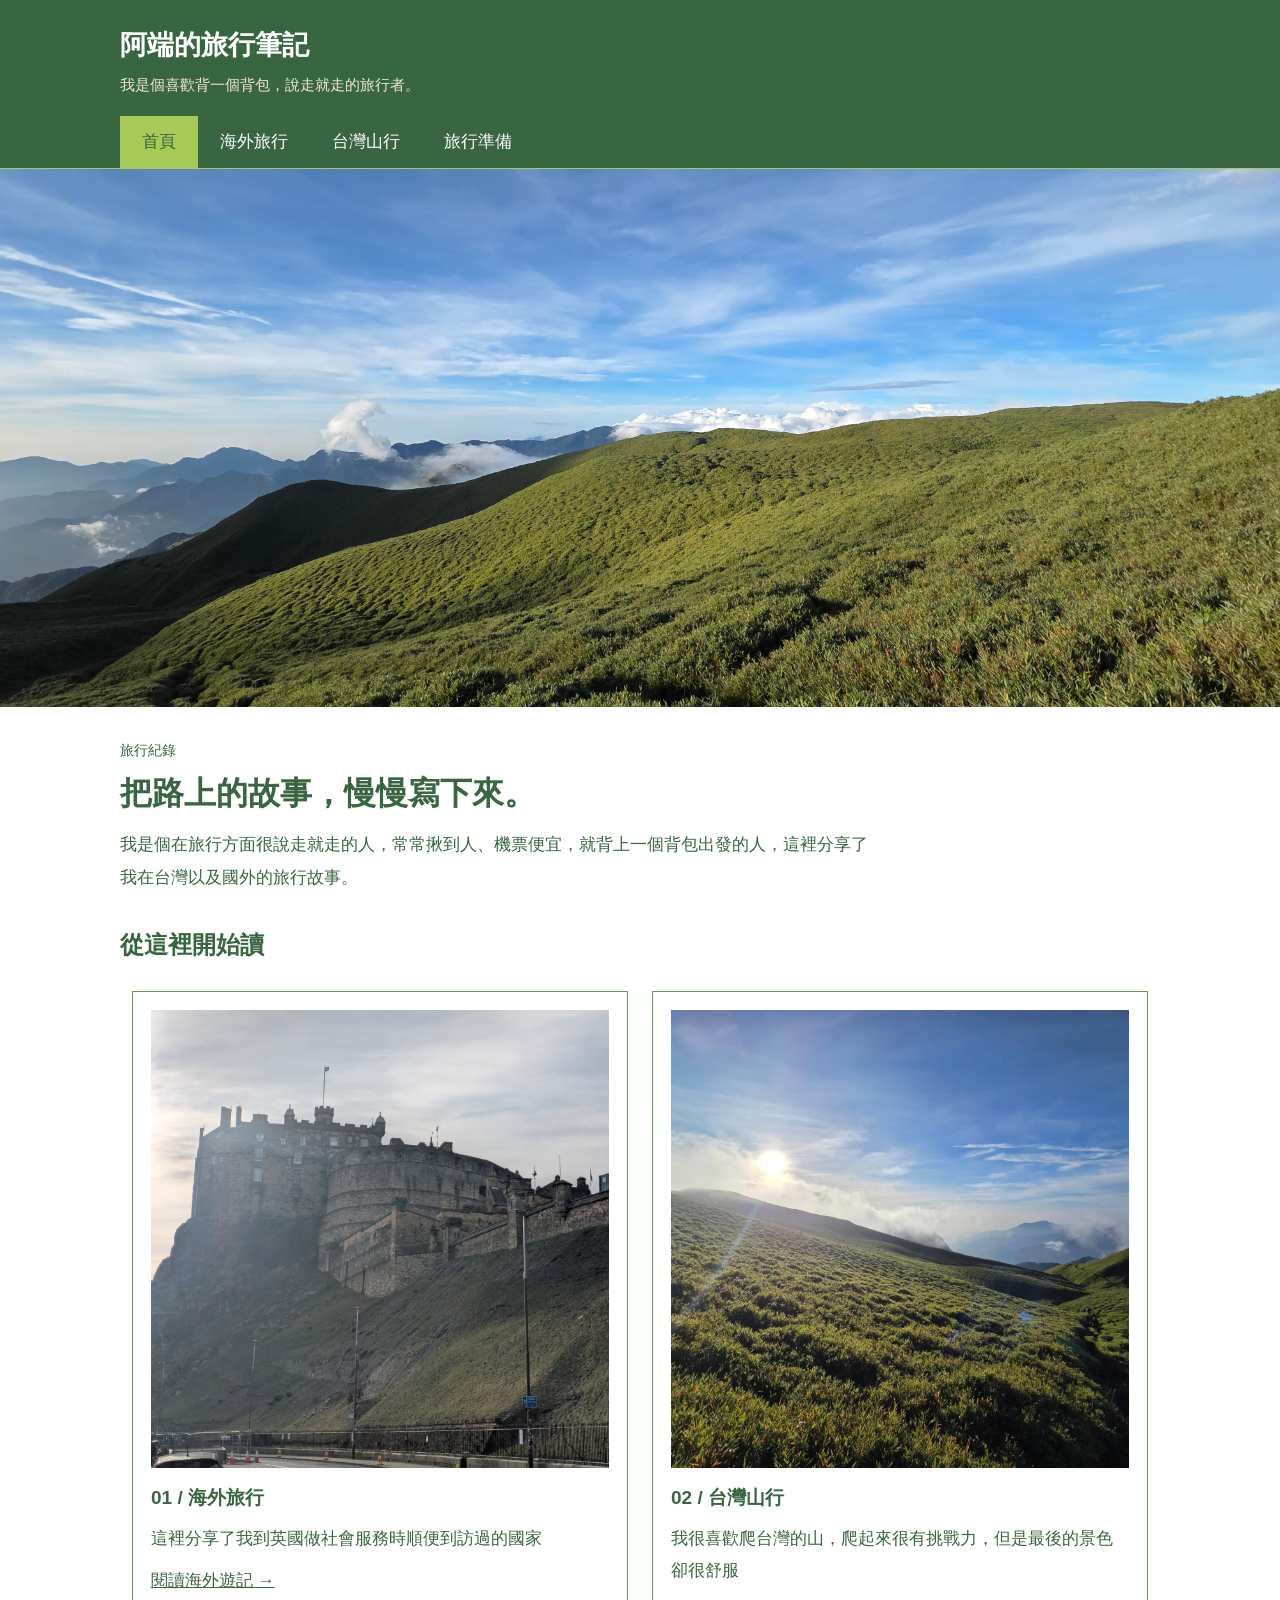
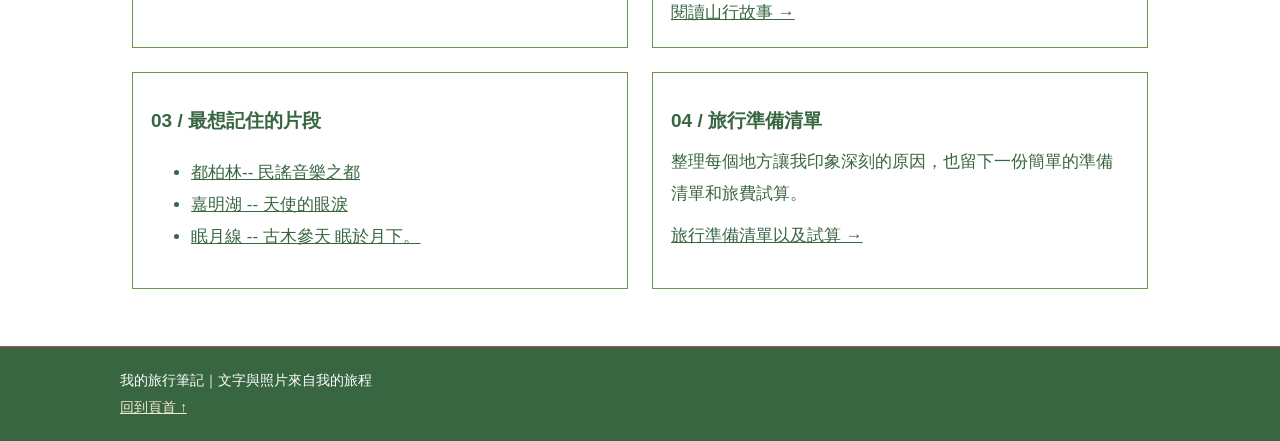
<file: index.html>
<!doctype html>
<html lang="zh-Hant">
  <head>
    <meta charset="UTF-8" />
    <meta name="viewport" content="width=device-width, initial-scale=1.0" />
    <meta
      name="description"
      content="用照片與文字記錄倫敦、愛丁堡、愛爾蘭，以及台灣山林裡的旅行故事。"
    />
    <title>首頁｜阿端的旅行筆記</title>
    <link rel="stylesheet" href="style.css" />
  </head>
  <body id="top">
    <div class="header">
      <div class="container">
        <p class="site-title"><a href="index.html">阿端的旅行筆記</a></p>
        <p class="tagline">我是個喜歡背一個背包，說走就走的旅行者。</p>
        <ul class="nav" aria-label="主要導覽">
          <li>
            <a href="index.html" class="current" aria-current="page">首頁</a>
          </li>
          <li><a href="overseas.html">海外旅行</a></li>
          <li><a href="taiwan.html">台灣山行</a></li>
          <li><a href="planning.html">旅行準備</a></li>
        </ul>
      </div>
    </div>
    <div class="hero">
      <img
        src="assets/hero.jpg"
        alt="藍天與雲海下，陽光灑落在綿延的高山草坡上"
        width="4000"
        height="3000"
        fetchpriority="high"
      />
    </div>
    <main class="main container">
      <p class="label">旅行紀錄</p>
      <h1>把路上的故事，慢慢寫下來。</h1>
      <p class="intro">
        我是個在旅行方面很說走就走的人，常常揪到人、機票便宜，就背上一個背包出發的人，這裡分享了我在台灣以及國外的旅行故事。
      </p>
      <h2>從這裡開始讀</h2>
      <!-- 兩列、每列兩格：沿用課堂 row / box 的四格版面。 -->
      <div class="row">
        <div class="box">
          <div class="card">
            <img
              src="assets/edinburgh/491461487_18304597978235697_2333785492834021801_n.jpg"
              alt="愛丁堡城堡座落在岩石山丘上"
              width="1440"
              height="1440"
            />
            <h3>01 / 海外旅行</h3>
            <p>這裡分享了我到英國做社會服務時順便到訪過的國家</p>
            <a href="overseas.html">閱讀海外遊記 →</a>
          </div>
        </div>
        <div class="box">
          <div class="card">
            <img
              src="assets/奇萊南華/772171116_18368890492235697_7278529809511290449_n.jpg"
              alt="陽光照在奇萊南華的高山草原上"
              width="1440"
              height="1440"
            />
            <h3>02 / 台灣山行</h3>
            <p>我很喜歡爬台灣的山，爬起來很有挑戰力，但是最後的景色卻很舒服</p>
            <a href="taiwan.html">閱讀山行故事 →</a>
          </div>
        </div>
      </div>
      <div class="row">
        <div class="box">
          <div class="card">
            <h3>03 / 最想記住的片段</h3>
            <ul>
              <li>
                <a href="overseas.html#ireland">都柏林-- 民謠音樂之都</a>
              </li>
              <li>
                <a href="taiwan.html#jiaming">嘉明湖 -- 天使的眼淚</a>
              </li>
              <li>
                <a href="taiwan.html#sleeping-moon"
                  >眠月線 -- 古木參天 眠於月下。</a
                >
              </li>
            </ul>
          </div>
        </div>
        <div class="box">
          <div class="card">
            <h3>04 / 旅行準備清單</h3>
            <p>
              整理每個地方讓我印象深刻的原因，也留下一份簡單的準備清單和旅費試算。
            </p>
            <a href="planning.html">旅行準備清單以及試算 →</a>
          </div>
        </div>
      </div>
      <!-- <div class="panel">
      <h2>今天想讀哪一種旅行？</h2>
      <p>選一個方向，從一篇遊記開始。</p>
      <button type="button" onclick="chooseTrip('city')">想逛城市</button>
      <button type="button" onclick="chooseTrip('mountain')">想看山林</button>
      <p id="trip-result" class="result" aria-live="polite">還沒決定嗎？點一下上方按鈕，看看我的閱讀建議。</p>
      <a id="trip-link" href="overseas.html">先看看海外旅行 →</a>
      <noscript><p>閱讀建議需要開啟 JavaScript；也可以直接使用上方連結閱讀全部遊記。</p></noscript>
    </div> -->
    </main>
    <div class="footer">
      <div class="container">
        <p>我的旅行筆記｜文字與照片來自我的旅程</p>
        <p><a href="#top">回到頁首 ↑</a></p>
      </div>
    </div>
    <script src="script.js"></script>
  </body>
</html>
</file>
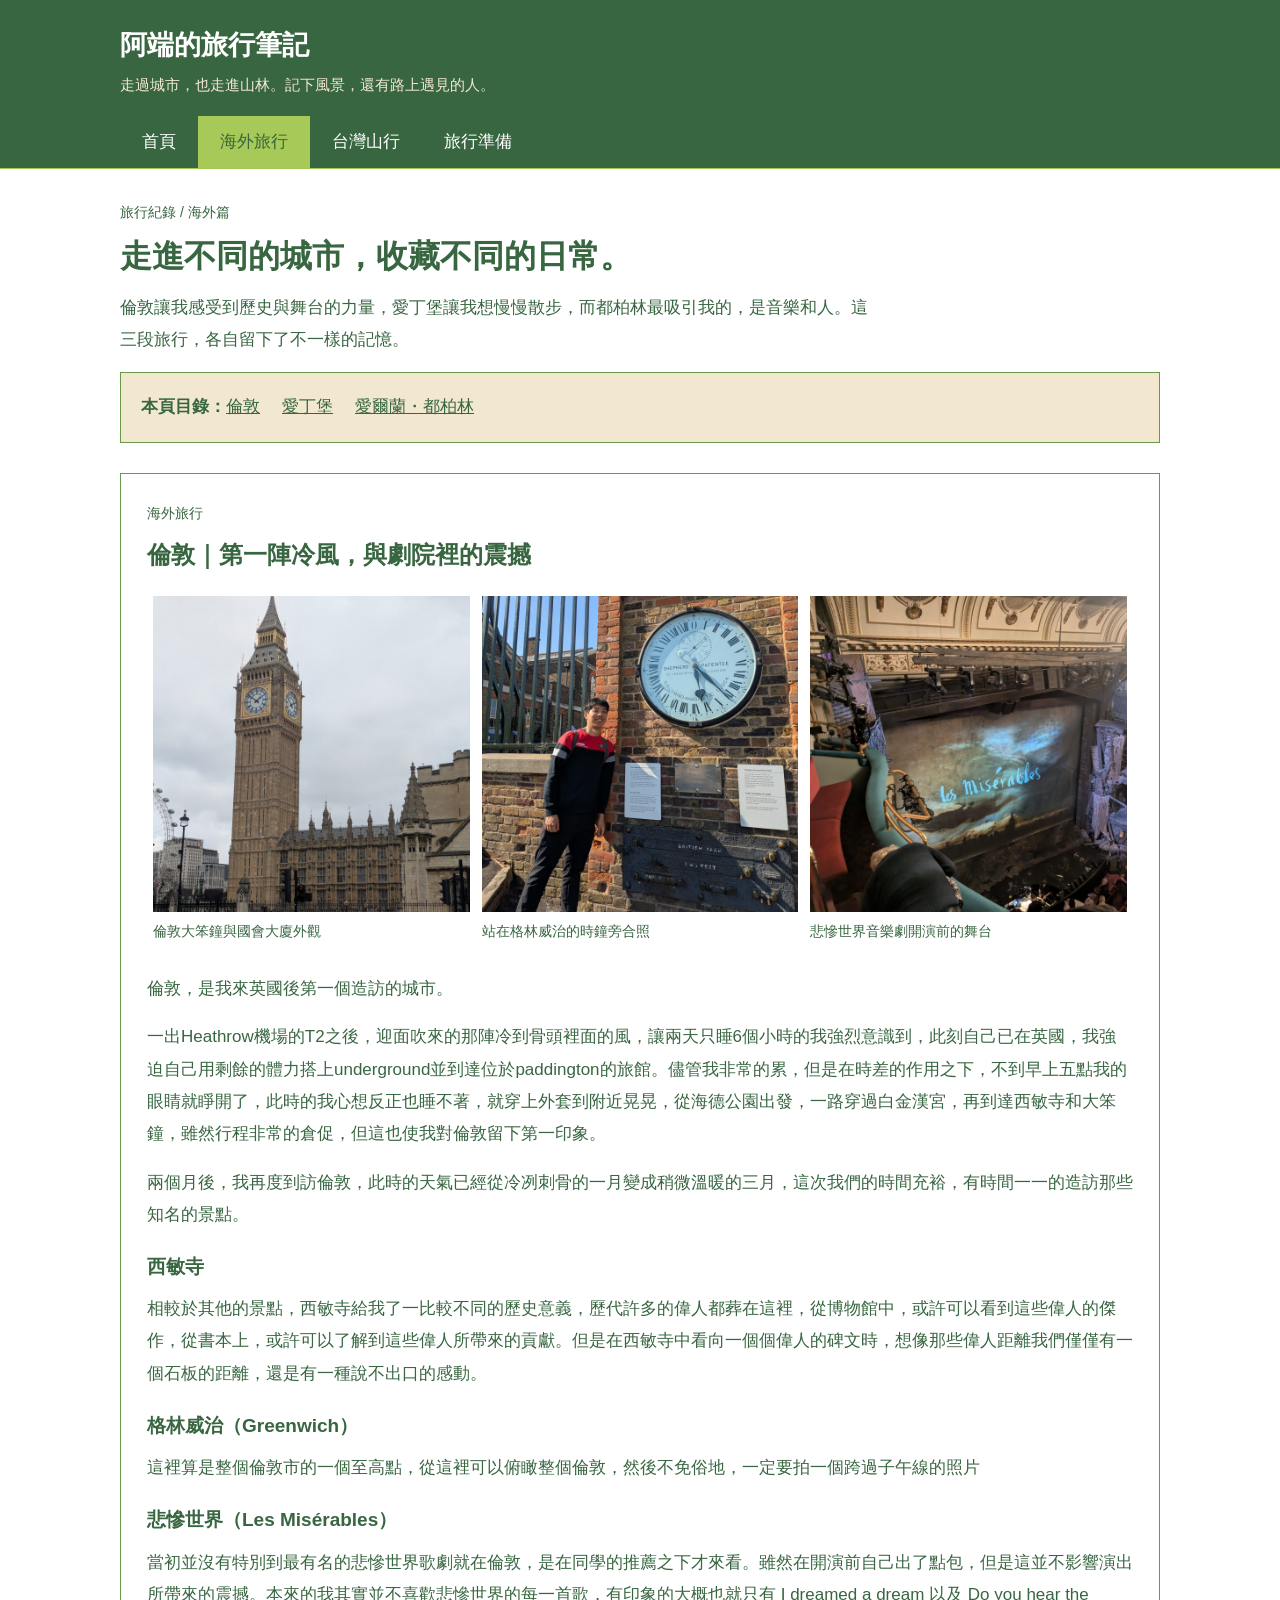
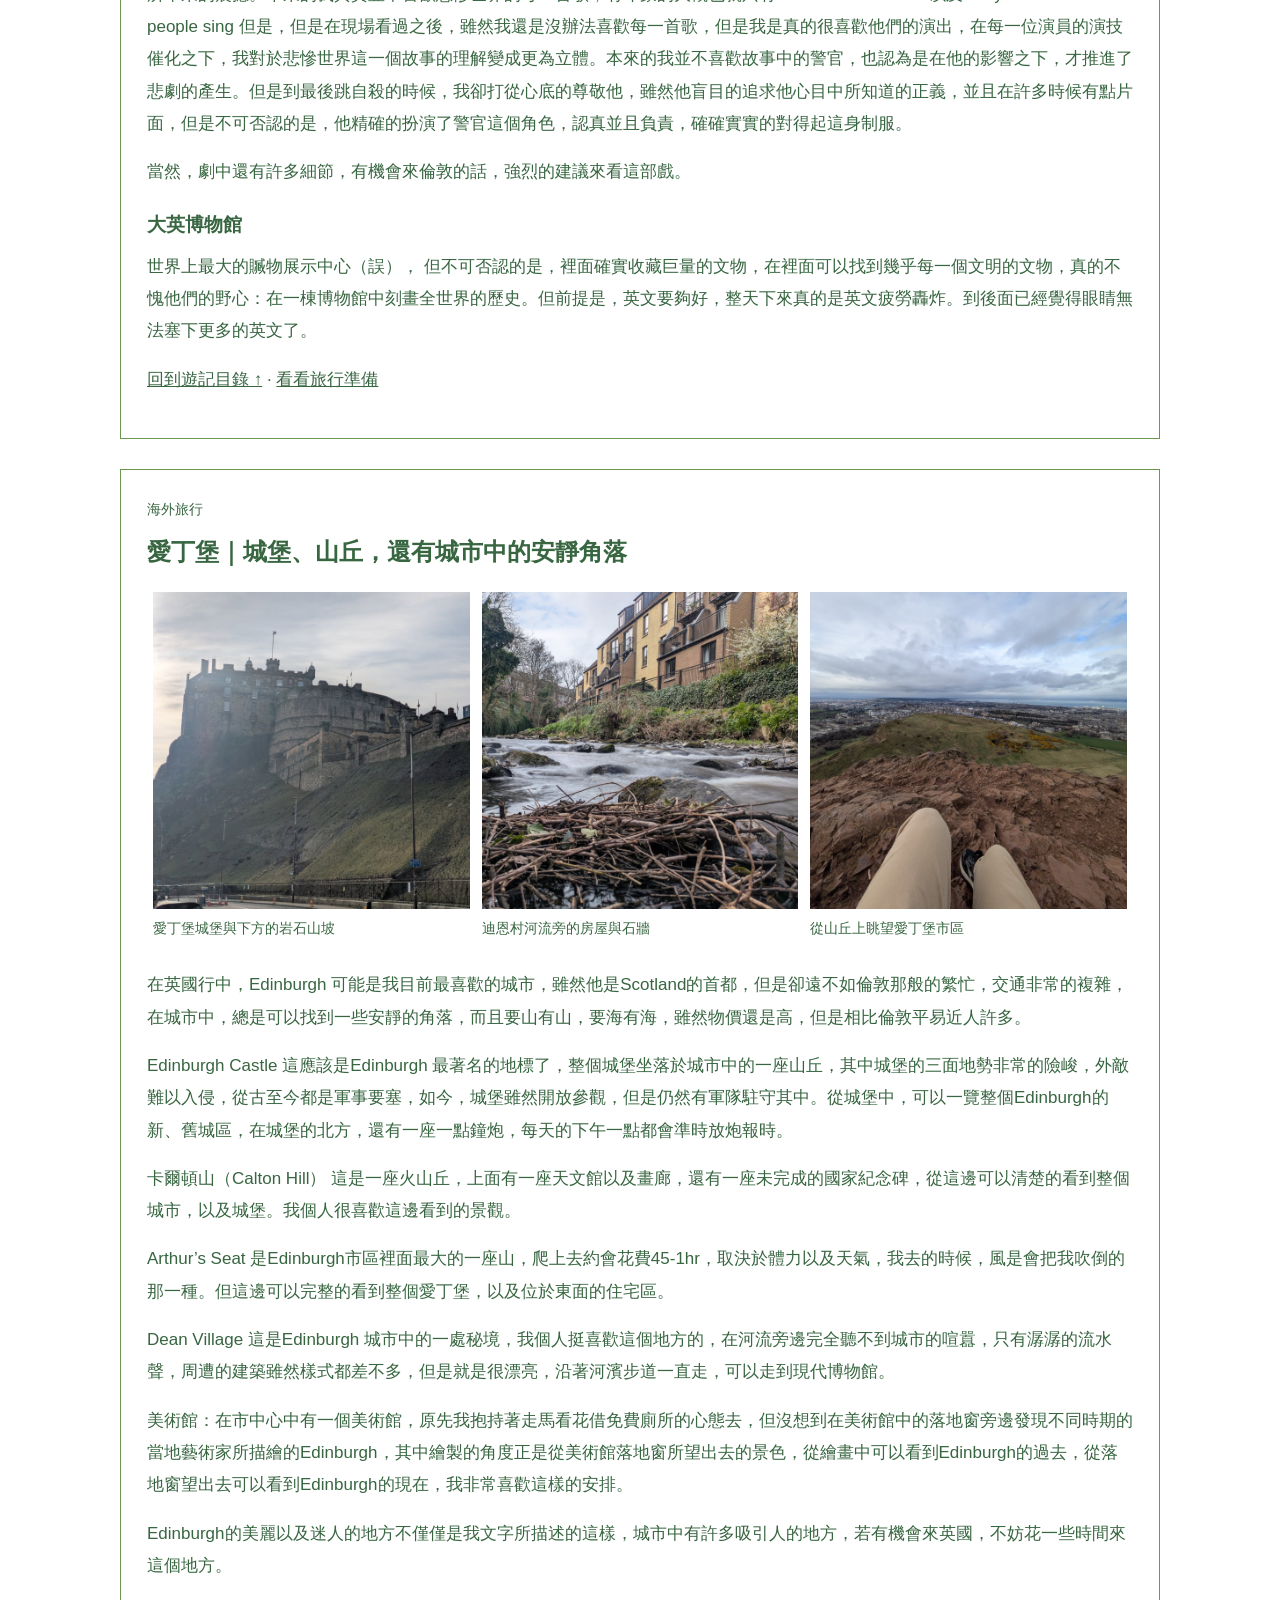
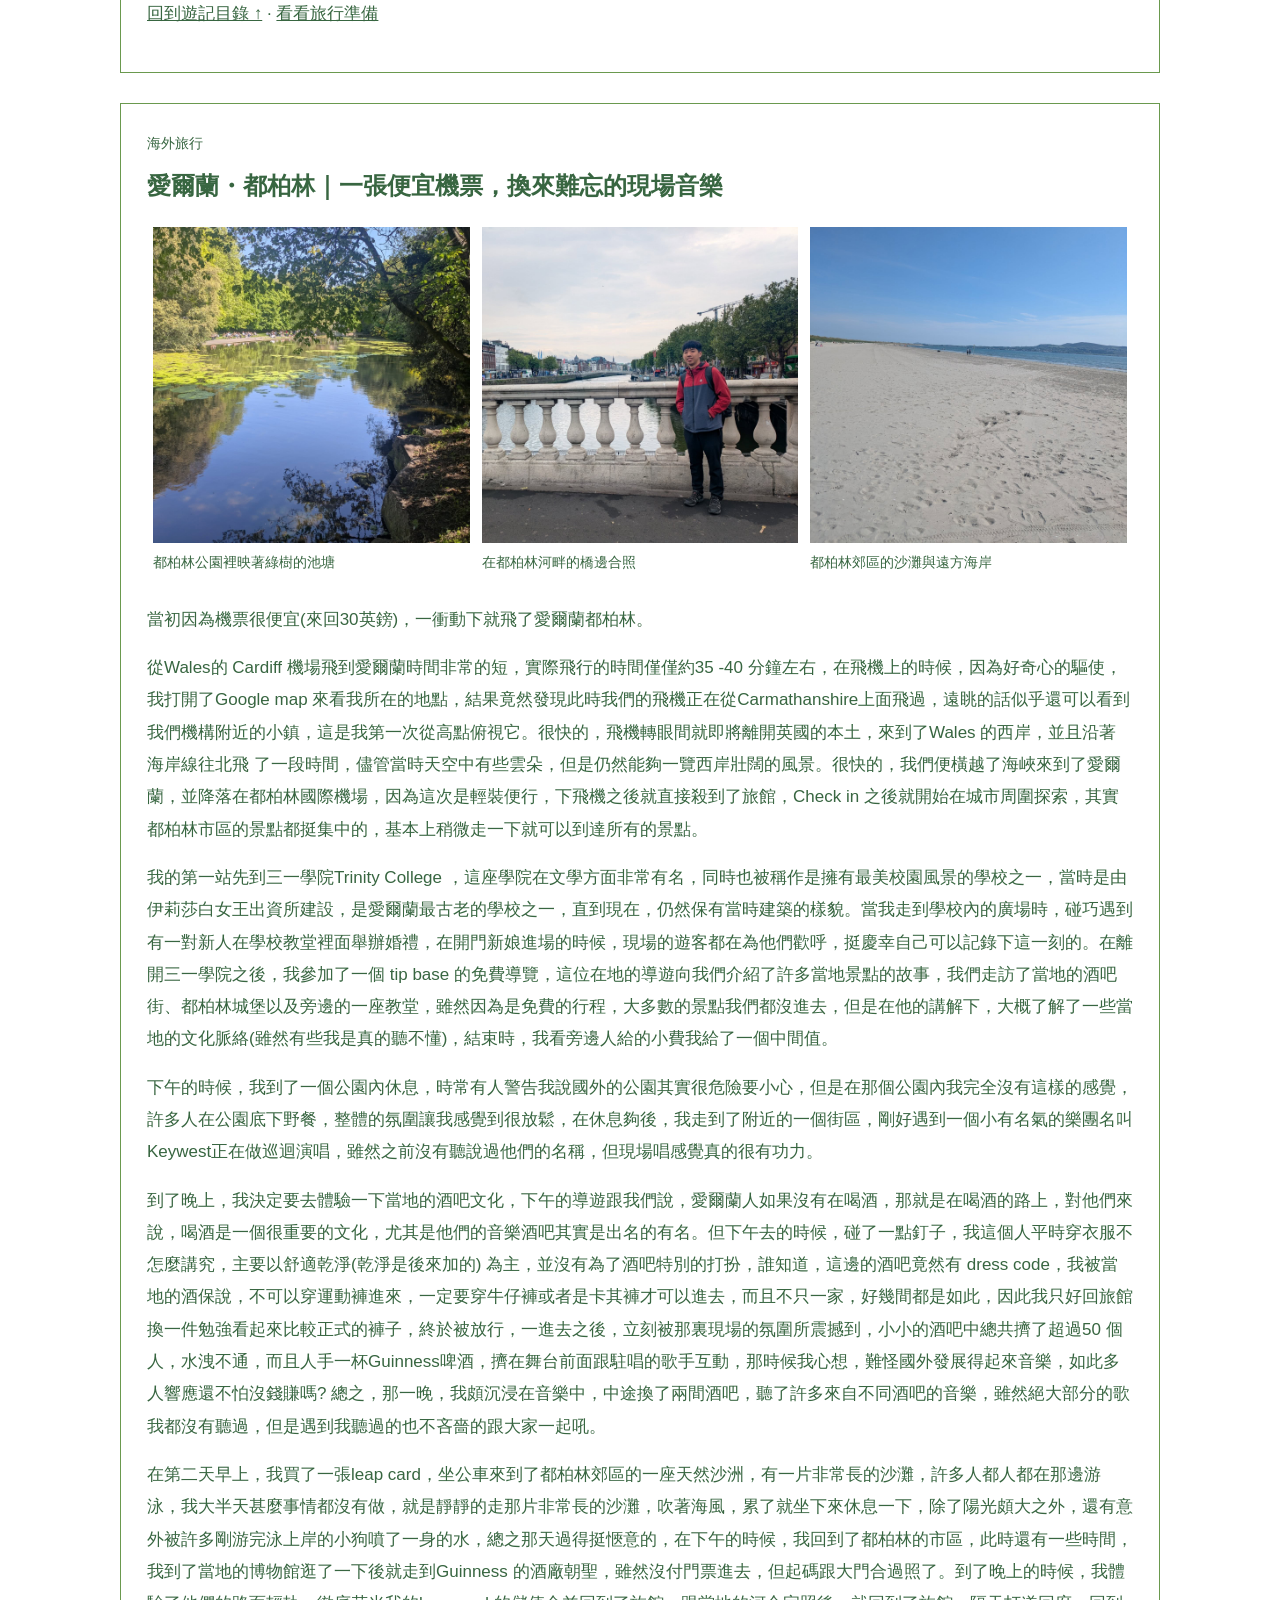
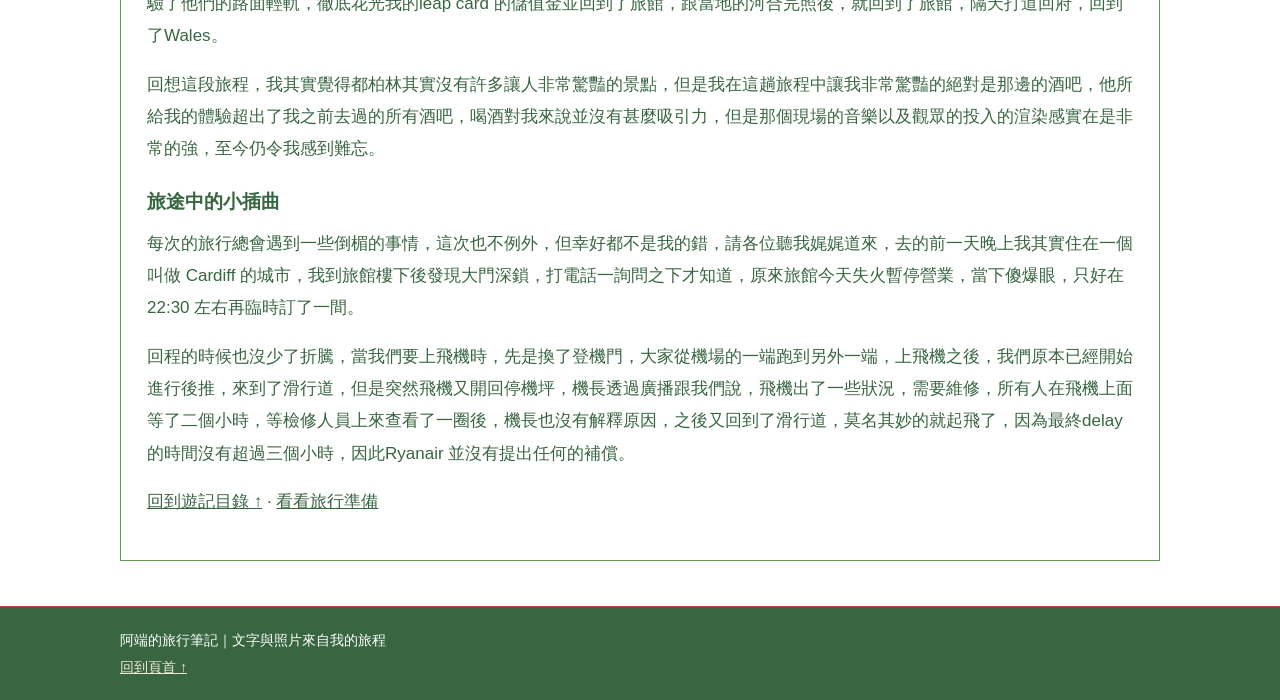
<file: overseas.html>
<!DOCTYPE html>
<html lang="zh-Hant">
<head>
  <meta charset="UTF-8">
  <meta name="viewport" content="width=device-width, initial-scale=1.0">
  <meta name="description" content="用照片與文字記錄倫敦、愛丁堡、愛爾蘭，以及台灣山林裡的旅行故事。">
  <title>海外旅行｜我的旅行筆記</title>
  <link rel="stylesheet" href="style.css">
</head>
<body id="top">
  <div class="header">
    <div class="container">
      <p class="site-title"><a href="index.html">阿端的旅行筆記</a></p>
      <p class="tagline">走過城市，也走進山林。記下風景，還有路上遇見的人。</p>
      <ul class="nav" aria-label="主要導覽">
        <li><a href="index.html">首頁</a></li>
        <li><a href="overseas.html" class="current" aria-current="page">海外旅行</a></li>
        <li><a href="taiwan.html">台灣山行</a></li>
        <li><a href="planning.html">旅行準備</a></li>
      </ul>
    </div>
  </div>
  <main class="main container">
    <p class="label">旅行紀錄 / 海外篇</p>
    <h1>走進不同的城市，收藏不同的日常。</h1>
    <p class="intro">倫敦讓我感受到歷史與舞台的力量，愛丁堡讓我想慢慢散步，而都柏林最吸引我的，是音樂和人。這三段旅行，各自留下了不一樣的記憶。</p>
    <div class="contents" aria-label="本頁遊記目錄"><strong>本頁目錄：</strong><a href="#london">倫敦</a><a href="#edinburgh">愛丁堡</a><a href="#ireland">愛爾蘭・都柏林</a></div>
    <div class="article" id="london">
      <p class="label">海外旅行</p>
      <h2>倫敦｜第一陣冷風，與劇院裡的震撼</h2>
      <div class="photos">
        <figure><img src="assets/london/487385667_18302034565235697_6898461986901930616_n.jpg" alt="倫敦大笨鐘與國會大廈外觀" width="1440" height="1440"><figcaption>倫敦大笨鐘與國會大廈外觀</figcaption></figure>
        <figure><img src="assets/london/487239240_18302034718235697_4017061419974242245_n.jpg" alt="站在格林威治的時鐘旁合照" width="1440" height="1440"><figcaption>站在格林威治的時鐘旁合照</figcaption></figure>
        <figure><img src="assets/london/487232329_18302034655235697_9094395039705424176_n.jpg" alt="悲慘世界音樂劇開演前的舞台" width="1440" height="1440"><figcaption>悲慘世界音樂劇開演前的舞台</figcaption></figure>
      </div>
      <div class="story">
        <p>倫敦，是我來英國後第一個造訪的城市。</p>
        <p>一出Heathrow機場的T2之後，迎面吹來的那陣冷到骨頭裡面的風，讓兩天只睡6個小時的我強烈意識到，此刻自己已在英國，我強迫自己用剩餘的體力搭上underground並到達位於paddington的旅館。儘管我非常的累，但是在時差的作用之下，不到早上五點我的眼睛就睜開了，此時的我心想反正也睡不著，就穿上外套到附近晃晃，從海德公園出發，一路穿過白金漢宮，再到達西敏寺和大笨鐘，雖然行程非常的倉促，但這也使我對倫敦留下第一印象。</p>
        <p>兩個月後，我再度到訪倫敦，此時的天氣已經從冷冽刺骨的一月變成稍微溫暖的三月，這次我們的時間充裕，有時間一一的造訪那些知名的景點。</p>
        <h3>西敏寺</h3>
        <p>相較於其他的景點，西敏寺給我了一比較不同的歷史意義，歷代許多的偉人都葬在這裡，從博物館中，或許可以看到這些偉人的傑作，從書本上，或許可以了解到這些偉人所帶來的貢獻。但是在西敏寺中看向一個個偉人的碑文時，想像那些偉人距離我們僅僅有一個石板的距離，還是有一種說不出口的感動。</p>
        <h3>格林威治（Greenwich）</h3>
        <p>這裡算是整個倫敦市的一個至高點，從這裡可以俯瞰整個倫敦，然後不免俗地，一定要拍一個跨過子午線的照片</p>
        <h3>悲慘世界（Les Misérables）</h3>
        <p>當初並沒有特別到最有名的悲慘世界歌劇就在倫敦，是在同學的推薦之下才來看。雖然在開演前自己出了點包，但是這並不影響演出所帶來的震撼。本來的我其實並不喜歡悲慘世界的每一首歌，有印象的大概也就只有 I dreamed a dream 以及 Do you hear the people sing 但是，但是在現場看過之後，雖然我還是沒辦法喜歡每一首歌，但是我是真的很喜歡他們的演出，在每一位演員的演技催化之下，我對於悲慘世界這一個故事的理解變成更為立體。本來的我並不喜歡故事中的警官，也認為是在他的影響之下，才推進了悲劇的產生。但是到最後跳自殺的時候，我卻打從心底的尊敬他，雖然他盲目的追求他心目中所知道的正義，並且在許多時候有點片面，但是不可否認的是，他精確的扮演了警官這個角色，認真並且負責，確確實實的對得起這身制服。</p>
        <p>當然，劇中還有許多細節，有機會來倫敦的話，強烈的建議來看這部戲。</p>
        <h3>大英博物館</h3>
        <p>世界上最大的贓物展示中心（誤）， 但不可否認的是，裡面確實收藏巨量的文物，在裡面可以找到幾乎每一個文明的文物，真的不愧他們的野心：在一棟博物館中刻畫全世界的歷史。但前提是，英文要夠好，整天下來真的是英文疲勞轟炸。到後面已經覺得眼睛無法塞下更多的英文了。</p>
      </div>
      <p><a href="#top">回到遊記目錄 ↑</a> · <a href="planning.html">看看旅行準備</a></p>
    </div>
    <div class="article" id="edinburgh">
      <p class="label">海外旅行</p>
      <h2>愛丁堡｜城堡、山丘，還有城市中的安靜角落</h2>
      <div class="photos">
        <figure><img src="assets/edinburgh/491461487_18304597978235697_2333785492834021801_n.jpg" alt="愛丁堡城堡與下方的岩石山坡" width="1440" height="1440"><figcaption>愛丁堡城堡與下方的岩石山坡</figcaption></figure>
        <figure><img src="assets/edinburgh/490719528_18304598062235697_3389532327982479328_n.jpg" alt="迪恩村河流旁的房屋與石牆" width="1440" height="1440"><figcaption>迪恩村河流旁的房屋與石牆</figcaption></figure>
        <figure><img src="assets/edinburgh/491464530_18304598035235697_4497784648414001567_n.jpg" alt="從山丘上眺望愛丁堡市區" width="1440" height="1440"><figcaption>從山丘上眺望愛丁堡市區</figcaption></figure>
      </div>
      <div class="story">
        <p>在英國行中，Edinburgh 可能是我目前最喜歡的城市，雖然他是Scotland的首都，但是卻遠不如倫敦那般的繁忙，交通非常的複雜，在城市中，總是可以找到一些安靜的角落，而且要山有山，要海有海，雖然物價還是高，但是相比倫敦平易近人許多。</p>
        <p>Edinburgh Castle 這應該是Edinburgh 最著名的地標了，整個城堡坐落於城市中的一座山丘，其中城堡的三面地勢非常的險峻，外敵難以入侵，從古至今都是軍事要塞，如今，城堡雖然開放參觀，但是仍然有軍隊駐守其中。從城堡中，可以一覽整個Edinburgh的新、舊城區，在城堡的北方，還有一座一點鐘炮，每天的下午一點都會準時放炮報時。</p>
        <p>卡爾頓山（Calton Hill） 這是一座火山丘，上面有一座天文館以及畫廊，還有一座未完成的國家紀念碑，從這邊可以清楚的看到整個城市，以及城堡。我個人很喜歡這邊看到的景觀。</p>
        <p>Arthur’s Seat 是Edinburgh市區裡面最大的一座山，爬上去約會花費45-1hr，取決於體力以及天氣，我去的時候，風是會把我吹倒的那一種。但這邊可以完整的看到整個愛丁堡，以及位於東面的住宅區。</p>
        <p>Dean Village 這是Edinburgh 城市中的一處秘境，我個人挺喜歡這個地方的，在河流旁邊完全聽不到城市的喧囂，只有潺潺的流水聲，周遭的建築雖然樣式都差不多，但是就是很漂亮，沿著河濱步道一直走，可以走到現代博物館。</p>
        <p>美術館：在市中心中有一個美術館，原先我抱持著走馬看花借免費廁所的心態去，但沒想到在美術館中的落地窗旁邊發現不同時期的當地藝術家所描繪的Edinburgh，其中繪製的角度正是從美術館落地窗所望出去的景色，從繪畫中可以看到Edinburgh的過去，從落地窗望出去可以看到Edinburgh的現在，我非常喜歡這樣的安排。</p>
        <p>Edinburgh的美麗以及迷人的地方不僅僅是我文字所描述的這樣，城市中有許多吸引人的地方，若有機會來英國，不妨花一些時間來這個地方。</p>
      </div>
      <p><a href="#top">回到遊記目錄 ↑</a> · <a href="planning.html">看看旅行準備</a></p>
    </div>
    <div class="article" id="ireland">
      <p class="label">海外旅行</p>
      <h2>愛爾蘭・都柏林｜一張便宜機票，換來難忘的現場音樂</h2>
      <div class="photos">
        <figure><img src="assets/ireland/498648132_18311384788235697_6414900048679430473_n.jpg" alt="都柏林公園裡映著綠樹的池塘" width="1440" height="1440"><figcaption>都柏林公園裡映著綠樹的池塘</figcaption></figure>
        <figure><img src="assets/ireland/502310986_18311384770235697_1241171141598441134_n.jpg" alt="在都柏林河畔的橋邊合照" width="1440" height="1440"><figcaption>在都柏林河畔的橋邊合照</figcaption></figure>
        <figure><img src="assets/ireland/503683491_18311384761235697_2224584862108559279_n.jpg" alt="都柏林郊區的沙灘與遠方海岸" width="1440" height="1440"><figcaption>都柏林郊區的沙灘與遠方海岸</figcaption></figure>
      </div>
      <div class="story">
        <p>當初因為機票很便宜(來回30英鎊)，一衝動下就飛了愛爾蘭都柏林。</p>
        <p>從Wales的 Cardiff 機場飛到愛爾蘭時間非常的短，實際飛行的時間僅僅約35 -40 分鐘左右，在飛機上的時候，因為好奇心的驅使，我打開了Google map 來看我所在的地點，結果竟然發現此時我們的飛機正在從Carmathanshire上面飛過，遠眺的話似乎還可以看到我們機構附近的小鎮，這是我第一次從高點俯視它。很快的，飛機轉眼間就即將離開英國的本土，來到了Wales 的西岸，並且沿著海岸線往北飛 了一段時間，儘管當時天空中有些雲朵，但是仍然能夠一覽西岸壯闊的風景。很快的，我們便橫越了海峽來到了愛爾蘭，並降落在都柏林國際機場，因為這次是輕裝便行，下飛機之後就直接殺到了旅館，Check in 之後就開始在城市周圍探索，其實都柏林市區的景點都挺集中的，基本上稍微走一下就可以到達所有的景點。</p>
        <p>我的第一站先到三一學院Trinity College ，這座學院在文學方面非常有名，同時也被稱作是擁有最美校園風景的學校之一，當時是由伊莉莎白女王出資所建設，是愛爾蘭最古老的學校之一，直到現在，仍然保有當時建築的樣貌。當我走到學校內的廣場時，碰巧遇到有一對新人在學校教堂裡面舉辦婚禮，在開門新娘進場的時候，現場的遊客都在為他們歡呼，挺慶幸自己可以記錄下這一刻的。在離開三一學院之後，我參加了一個 tip base 的免費導覽，這位在地的導遊向我們介紹了許多當地景點的故事，我們走訪了當地的酒吧街、都柏林城堡以及旁邊的一座教堂，雖然因為是免費的行程，大多數的景點我們都沒進去，但是在他的講解下，大概了解了一些當地的文化脈絡(雖然有些我是真的聽不懂)，結束時，我看旁邊人給的小費我給了一個中間值。</p>
        <p>下午的時候，我到了一個公園內休息，時常有人警告我說國外的公園其實很危險要小心，但是在那個公園內我完全沒有這樣的感覺，許多人在公園底下野餐，整體的氛圍讓我感覺到很放鬆，在休息夠後，我走到了附近的一個街區，剛好遇到一個小有名氣的樂團名叫 Keywest正在做巡迴演唱，雖然之前沒有聽說過他們的名稱，但現場唱感覺真的很有功力。</p>
        <p>到了晚上，我決定要去體驗一下當地的酒吧文化，下午的導遊跟我們說，愛爾蘭人如果沒有在喝酒，那就是在喝酒的路上，對他們來說，喝酒是一個很重要的文化，尤其是他們的音樂酒吧其實是出名的有名。但下午去的時候，碰了一點釘子，我這個人平時穿衣服不怎麼講究，主要以舒適乾淨(乾淨是後來加的) 為主，並沒有為了酒吧特別的打扮，誰知道，這邊的酒吧竟然有 dress code，我被當地的酒保說，不可以穿運動褲進來，一定要穿牛仔褲或者是卡其褲才可以進去，而且不只一家，好幾間都是如此，因此我只好回旅館換一件勉強看起來比較正式的褲子，終於被放行，一進去之後，立刻被那裏現場的氛圍所震撼到，小小的酒吧中總共擠了超過50 個人，水洩不通，而且人手一杯Guinness啤酒，擠在舞台前面跟駐唱的歌手互動，那時候我心想，難怪國外發展得起來音樂，如此多人響應還不怕沒錢賺嗎? 總之，那一晚，我頗沉浸在音樂中，中途換了兩間酒吧，聽了許多來自不同酒吧的音樂，雖然絕大部分的歌我都沒有聽過，但是遇到我聽過的也不吝嗇的跟大家一起吼。</p>
        <p>在第二天早上，我買了一張leap card，坐公車來到了都柏林郊區的一座天然沙洲，有一片非常長的沙灘，許多人都人都在那邊游泳，我大半天甚麼事情都沒有做，就是靜靜的走那片非常長的沙灘，吹著海風，累了就坐下來休息一下，除了陽光頗大之外，還有意外被許多剛游完泳上岸的小狗噴了一身的水，總之那天過得挺愜意的，在下午的時候，我回到了都柏林的市區，此時還有一些時間，我到了當地的博物館逛了一下後就走到Guinness 的酒廠朝聖，雖然沒付門票進去，但起碼跟大門合過照了。到了晚上的時候，我體驗了他們的路面輕軌，徹底花光我的leap card 的儲值金並回到了旅館，跟當地的河合完照後，就回到了旅館，隔天打道回府，回到了Wales。</p>
        <p>回想這段旅程，我其實覺得都柏林其實沒有許多讓人非常驚豔的景點，但是我在這趟旅程中讓我非常驚豔的絕對是那邊的酒吧，他所給我的體驗超出了我之前去過的所有酒吧，喝酒對我來說並沒有甚麼吸引力，但是那個現場的音樂以及觀眾的投入的渲染感實在是非常的強，至今仍令我感到難忘。</p>
        <h3>旅途中的小插曲</h3>
        <p>每次的旅行總會遇到一些倒楣的事情，這次也不例外，但幸好都不是我的錯，請各位聽我娓娓道來，去的前一天晚上我其實住在一個叫做 Cardiff 的城市，我到旅館樓下後發現大門深鎖，打電話一詢問之下才知道，原來旅館今天失火暫停營業，當下傻爆眼，只好在22:30 左右再臨時訂了一間。</p>
        <p>回程的時候也沒少了折騰，當我們要上飛機時，先是換了登機門，大家從機場的一端跑到另外一端，上飛機之後，我們原本已經開始進行後推，來到了滑行道，但是突然飛機又開回停機坪，機長透過廣播跟我們說，飛機出了一些狀況，需要維修，所有人在飛機上面等了二個小時，等檢修人員上來查看了一圈後，機長也沒有解釋原因，之後又回到了滑行道，莫名其妙的就起飛了，因為最終delay 的時間沒有超過三個小時，因此Ryanair 並沒有提出任何的補償。</p>
      </div>
      <p><a href="#top">回到遊記目錄 ↑</a> · <a href="planning.html">看看旅行準備</a></p>
    </div>
  </main>
  <div class="footer">
    <div class="container">
      <p>阿端的旅行筆記｜文字與照片來自我的旅程</p>
      <p><a href="#top">回到頁首 ↑</a></p>
    </div>
  </div>

</body>
</html>
</file>
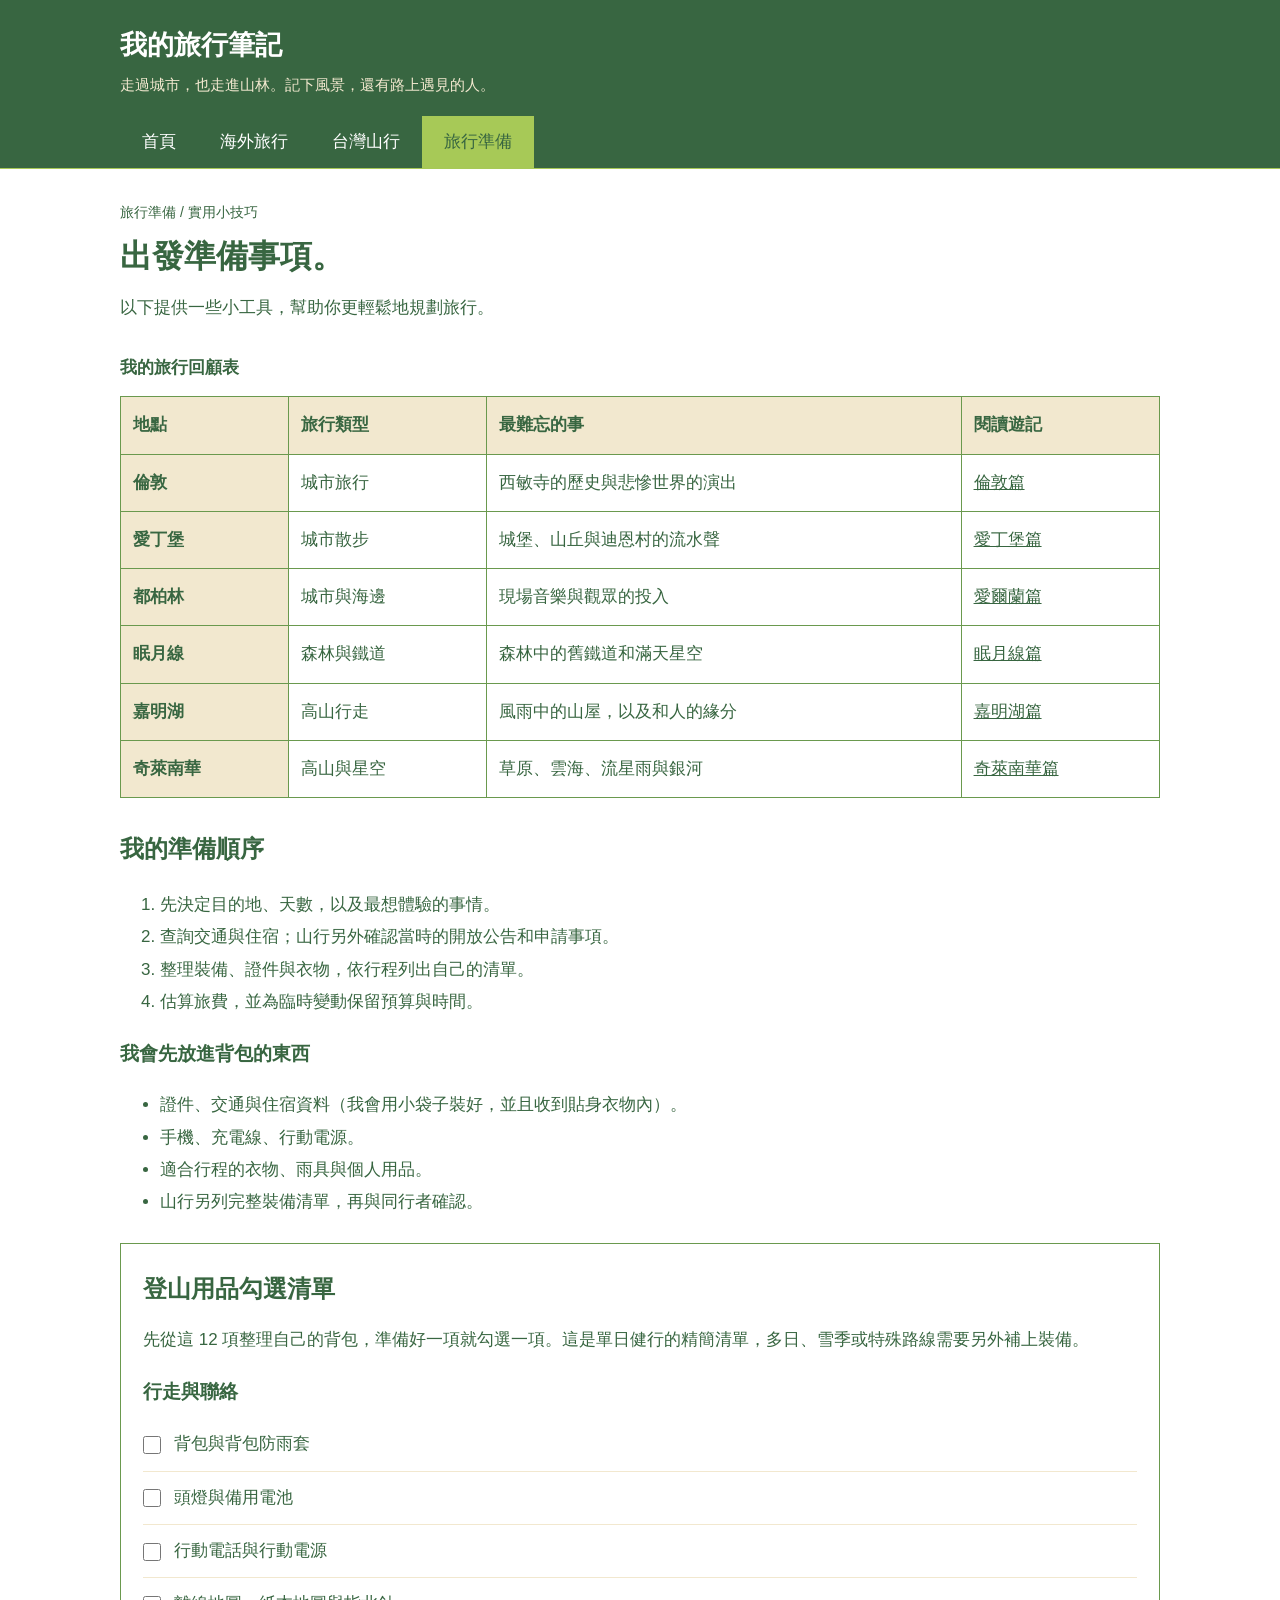
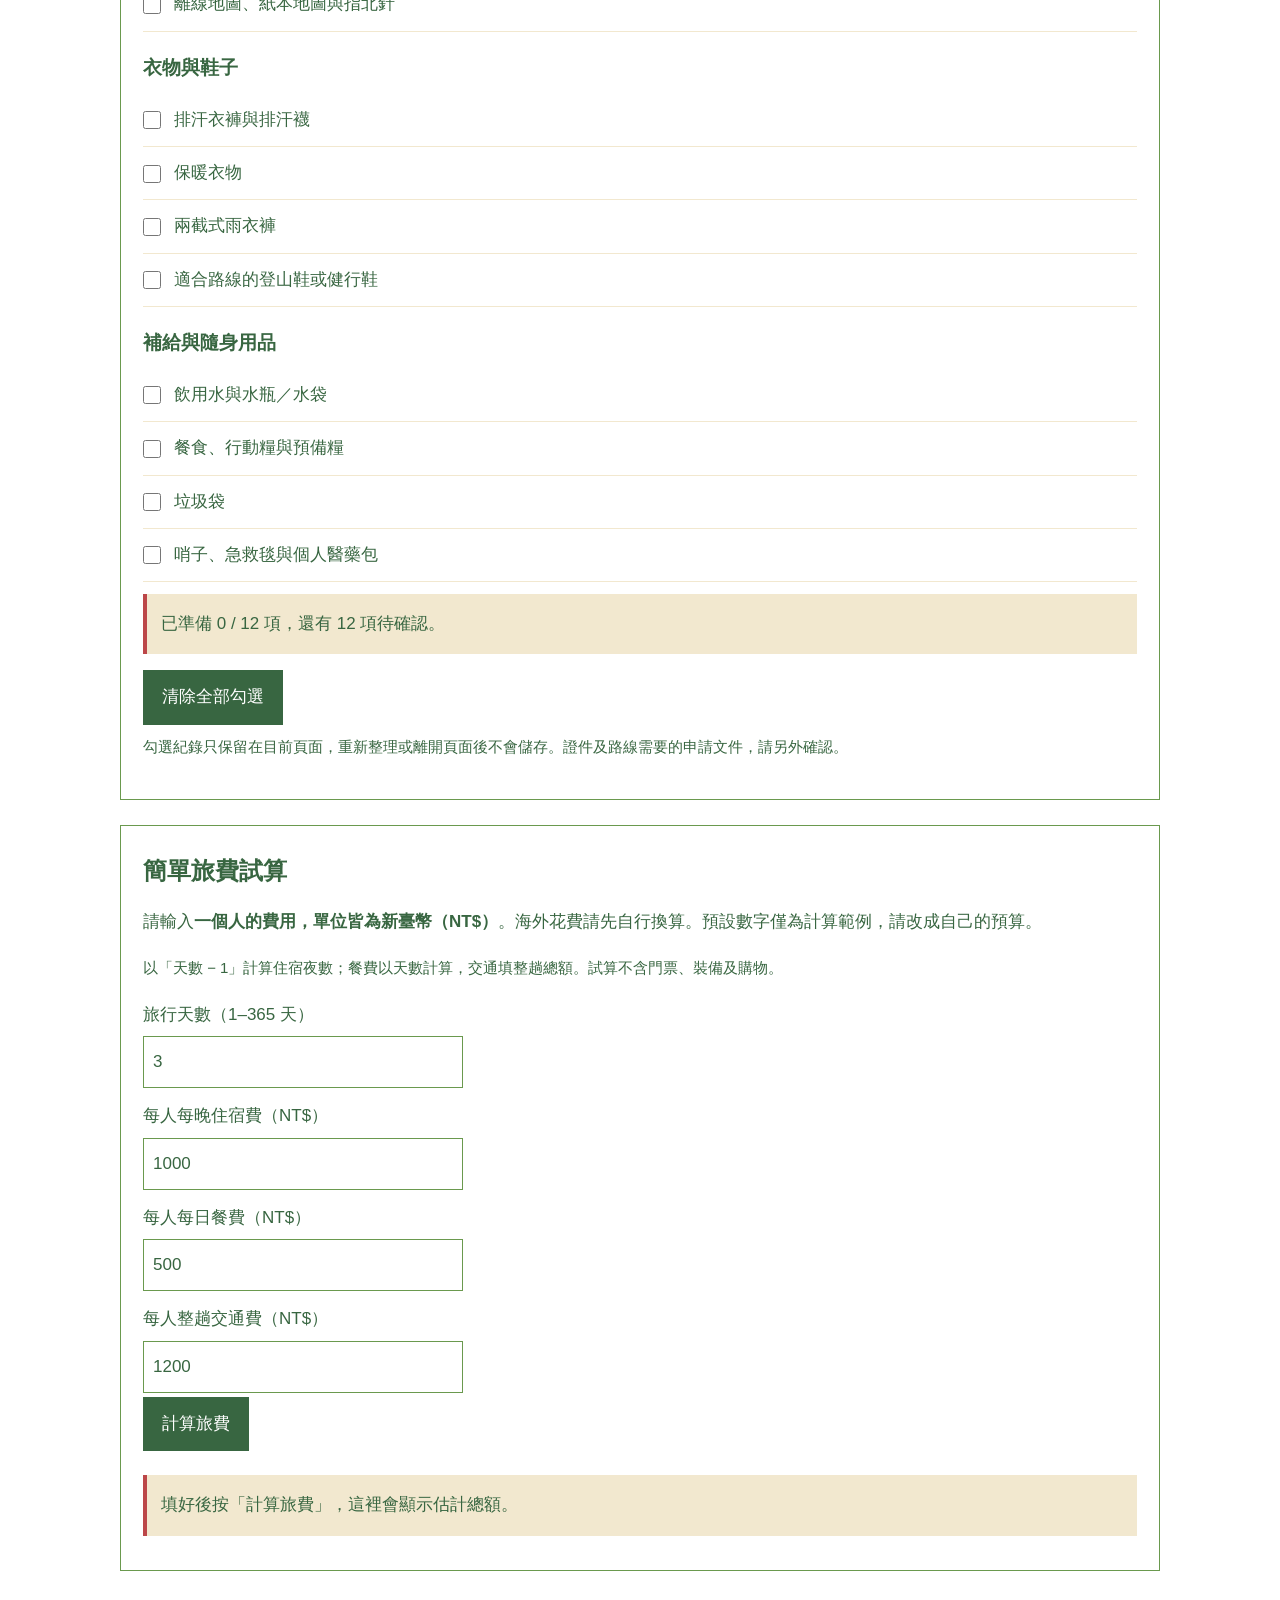
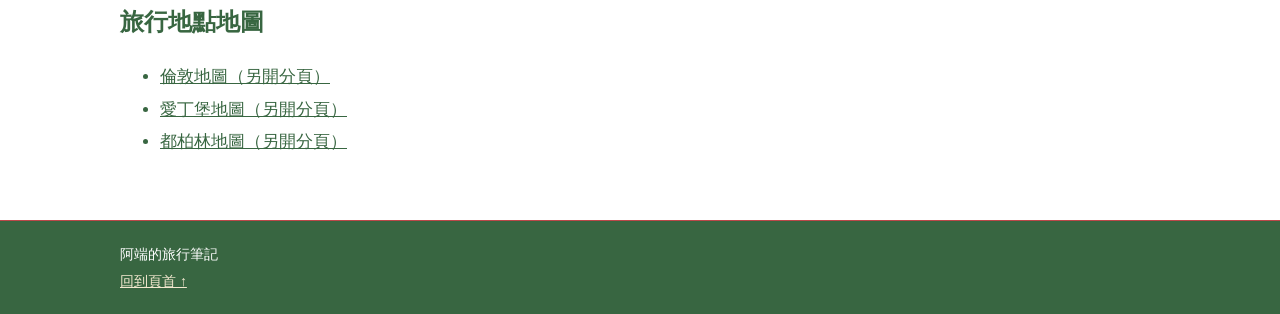
<file: planning.html>
<!DOCTYPE html>
<html lang="zh-Hant">
<head>
  <meta charset="UTF-8">
  <meta name="viewport" content="width=device-width, initial-scale=1.0">
  <meta name="description" content="用照片與文字記錄倫敦、愛丁堡、愛爾蘭，以及台灣山林裡的旅行故事。">
  <title>旅行準備｜我的旅行筆記</title>
  <link rel="stylesheet" href="style.css">
</head>
<body id="top">
  <div class="header">
    <div class="container">
      <p class="site-title"><a href="index.html">我的旅行筆記</a></p>
      <p class="tagline">走過城市，也走進山林。記下風景，還有路上遇見的人。</p>
      <ul class="nav" aria-label="主要導覽">
        <li><a href="index.html">首頁</a></li>
        <li><a href="overseas.html">海外旅行</a></li>
        <li><a href="taiwan.html">台灣山行</a></li>
        <li><a href="planning.html" class="current" aria-current="page">旅行準備</a></li>
      </ul>
    </div>
  </div>
  <main class="main container">
    <p class="label">旅行準備 / 實用小技巧</p>
    <h1>出發準備事項。</h1>
    <p class="intro">以下提供一些小工具，幫助你更輕鬆地規劃旅行。</p>
    <div class="table-wrap">
      <table>
        <caption>我的旅行回顧表</caption>
        <thead><tr><th scope="col">地點</th><th scope="col">旅行類型</th><th scope="col">最難忘的事</th><th scope="col">閱讀遊記</th></tr></thead>
        <tbody>
          <tr><th scope="row">倫敦</th><td>城市旅行</td><td>西敏寺的歷史與悲慘世界的演出</td><td><a href="overseas.html#london">倫敦篇</a></td></tr>
          <tr><th scope="row">愛丁堡</th><td>城市散步</td><td>城堡、山丘與迪恩村的流水聲</td><td><a href="overseas.html#edinburgh">愛丁堡篇</a></td></tr>
          <tr><th scope="row">都柏林</th><td>城市與海邊</td><td>現場音樂與觀眾的投入</td><td><a href="overseas.html#ireland">愛爾蘭篇</a></td></tr>
          <tr><th scope="row">眠月線</th><td>森林與鐵道</td><td>森林中的舊鐵道和滿天星空</td><td><a href="taiwan.html#sleeping-moon">眠月線篇</a></td></tr>
          <tr><th scope="row">嘉明湖</th><td>高山行走</td><td>風雨中的山屋，以及和人的緣分</td><td><a href="taiwan.html#jiaming">嘉明湖篇</a></td></tr>
          <tr><th scope="row">奇萊南華</th><td>高山與星空</td><td>草原、雲海、流星雨與銀河</td><td><a href="taiwan.html#qilai">奇萊南華篇</a></td></tr>
        </tbody>
      </table>
    </div>
    <h2>我的準備順序</h2>
    <ol>
      <li>先決定目的地、天數，以及最想體驗的事情。</li>
      <li>查詢交通與住宿；山行另外確認當時的開放公告和申請事項。</li>
      <li>整理裝備、證件與衣物，依行程列出自己的清單。</li>
      <li>估算旅費，並為臨時變動保留預算與時間。</li>
    </ol>
    <h3>我會先放進背包的東西</h3>
    <ul><li>證件、交通與住宿資料（我會用小袋子裝好，並且收到貼身衣物內）。</li><li>手機、充電線、行動電源。</li><li>適合行程的衣物、雨具與個人用品。</li><li>山行另列完整裝備清單，再與同行者確認。</li></ul>
    <div class="panel" id="hiking-checklist">
      <h2>登山用品勾選清單</h2>
      <p>先從這 12 項整理自己的背包，準備好一項就勾選一項。這是單日健行的精簡清單，多日、雪季或特殊路線需要另外補上裝備。</p>
      <form id="gear-checklist" onchange="updateChecklist();">
        <h3>行走與聯絡</h3>
        <ul class="gear-list">
          <li><label><input type="checkbox" name="hiking-gear"> 背包與背包防雨套</label></li>
          <li><label><input type="checkbox" name="hiking-gear"> 頭燈與備用電池</label></li>
          <li><label><input type="checkbox" name="hiking-gear"> 行動電話與行動電源</label></li>
          <li><label><input type="checkbox" name="hiking-gear"> 離線地圖、紙本地圖與指北針</label></li>
        </ul>
        <h3>衣物與鞋子</h3>
        <ul class="gear-list">
          <li><label><input type="checkbox" name="hiking-gear"> 排汗衣褲與排汗襪</label></li>
          <li><label><input type="checkbox" name="hiking-gear"> 保暖衣物</label></li>
          <li><label><input type="checkbox" name="hiking-gear"> 兩截式雨衣褲</label></li>
          <li><label><input type="checkbox" name="hiking-gear"> 適合路線的登山鞋或健行鞋</label></li>
        </ul>
        <h3>補給與隨身用品</h3>
        <ul class="gear-list">
          <li><label><input type="checkbox" name="hiking-gear"> 飲用水與水瓶／水袋</label></li>
          <li><label><input type="checkbox" name="hiking-gear"> 餐食、行動糧與預備糧</label></li>
          <li><label><input type="checkbox" name="hiking-gear"> 垃圾袋</label></li>
          <li><label><input type="checkbox" name="hiking-gear"> 哨子、急救毯與個人醫藥包</label></li>
        </ul>
      </form>
      <p id="checklist-result" class="result" aria-live="polite">已準備 0 / 12 項，還有 12 項待確認。</p>
      <button type="button" onclick="resetChecklist();">清除全部勾選</button>
      <p class="note">勾選紀錄只保留在目前頁面，重新整理或離開頁面後不會儲存。證件及路線需要的申請文件，請另外確認。</p>
      <noscript><p>仍可勾選用品；即時項目統計與清除按鈕需要開啟 JavaScript。</p></noscript>
    </div>
    <div class="panel">
      <h2>簡單旅費試算</h2>
      <p>請輸入<strong>一個人的費用，單位皆為新臺幣（NT$）</strong>。海外花費請先自行換算。預設數字僅為計算範例，請改成自己的預算。</p>
      <p class="note">以「天數 − 1」計算住宿夜數；餐費以天數計算，交通填整趟總額。試算不含門票、裝備及購物。</p>
      <form onsubmit="calculateBudget(); return false;">
        <label for="days">旅行天數（1–365 天）</label>
        <input id="days" name="days" type="number" min="1" max="365" step="1" value="3" required>
        <label for="room">每人每晚住宿費（NT$）</label>
        <input id="room" name="room" type="number" min="0" max="100000000" step="0.01" value="1000" required>
        <label for="food">每人每日餐費（NT$）</label>
        <input id="food" name="food" type="number" min="0" max="100000000" step="0.01" value="500" required>
        <label for="transport">每人整趟交通費（NT$）</label>
        <input id="transport" name="transport" type="number" min="0" max="100000000" step="0.01" value="1200" required>
        <p><button type="submit">計算旅費</button></p>
      </form>
      <p id="budget-result" class="result" aria-live="polite">填好後按「計算旅費」，這裡會顯示估計總額。</p>
      <noscript><p>試算需要開啟 JavaScript。也可以自行計算：（天數 − 1）× 住宿費 ＋ 天數 × 餐費 ＋ 交通費。</p></noscript>
    </div>
    <h2>旅行地點地圖</h2>

    <ul>
      <li><a href="https://www.google.com/maps/search/?api=1&amp;query=London" target="_blank" rel="noopener noreferrer">倫敦地圖（另開分頁）</a></li>
      <li><a href="https://www.google.com/maps/search/?api=1&amp;query=Edinburgh" target="_blank" rel="noopener noreferrer">愛丁堡地圖（另開分頁）</a></li>
      <li><a href="https://www.google.com/maps/search/?api=1&amp;query=Dublin" target="_blank" rel="noopener noreferrer">都柏林地圖（另開分頁）</a></li>
    </ul>
  </main>
  <div class="footer">
    <div class="container">
      <p>阿端的旅行筆記</p>
      <p><a href="#top">回到頁首 ↑</a></p>
    </div>
  </div>
  <script src="script.js"></script>
</body>
</html>
</file>
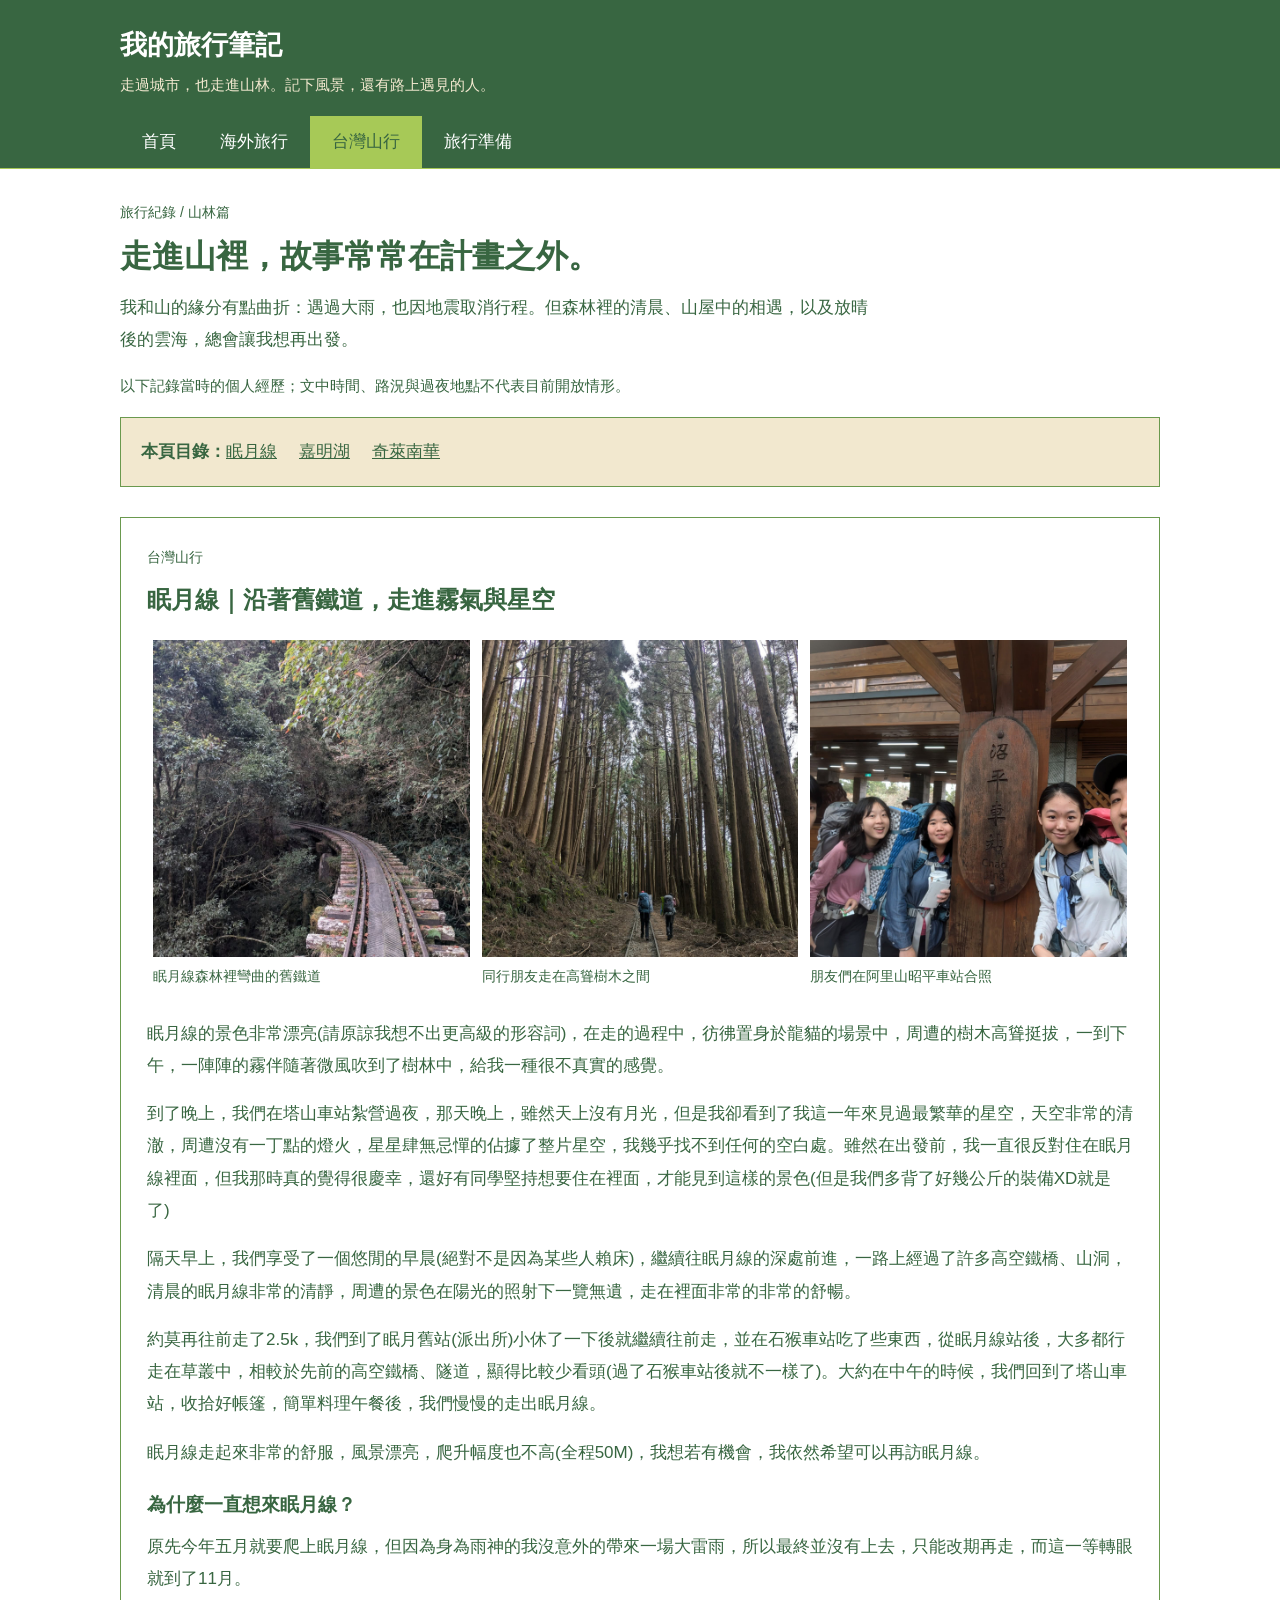
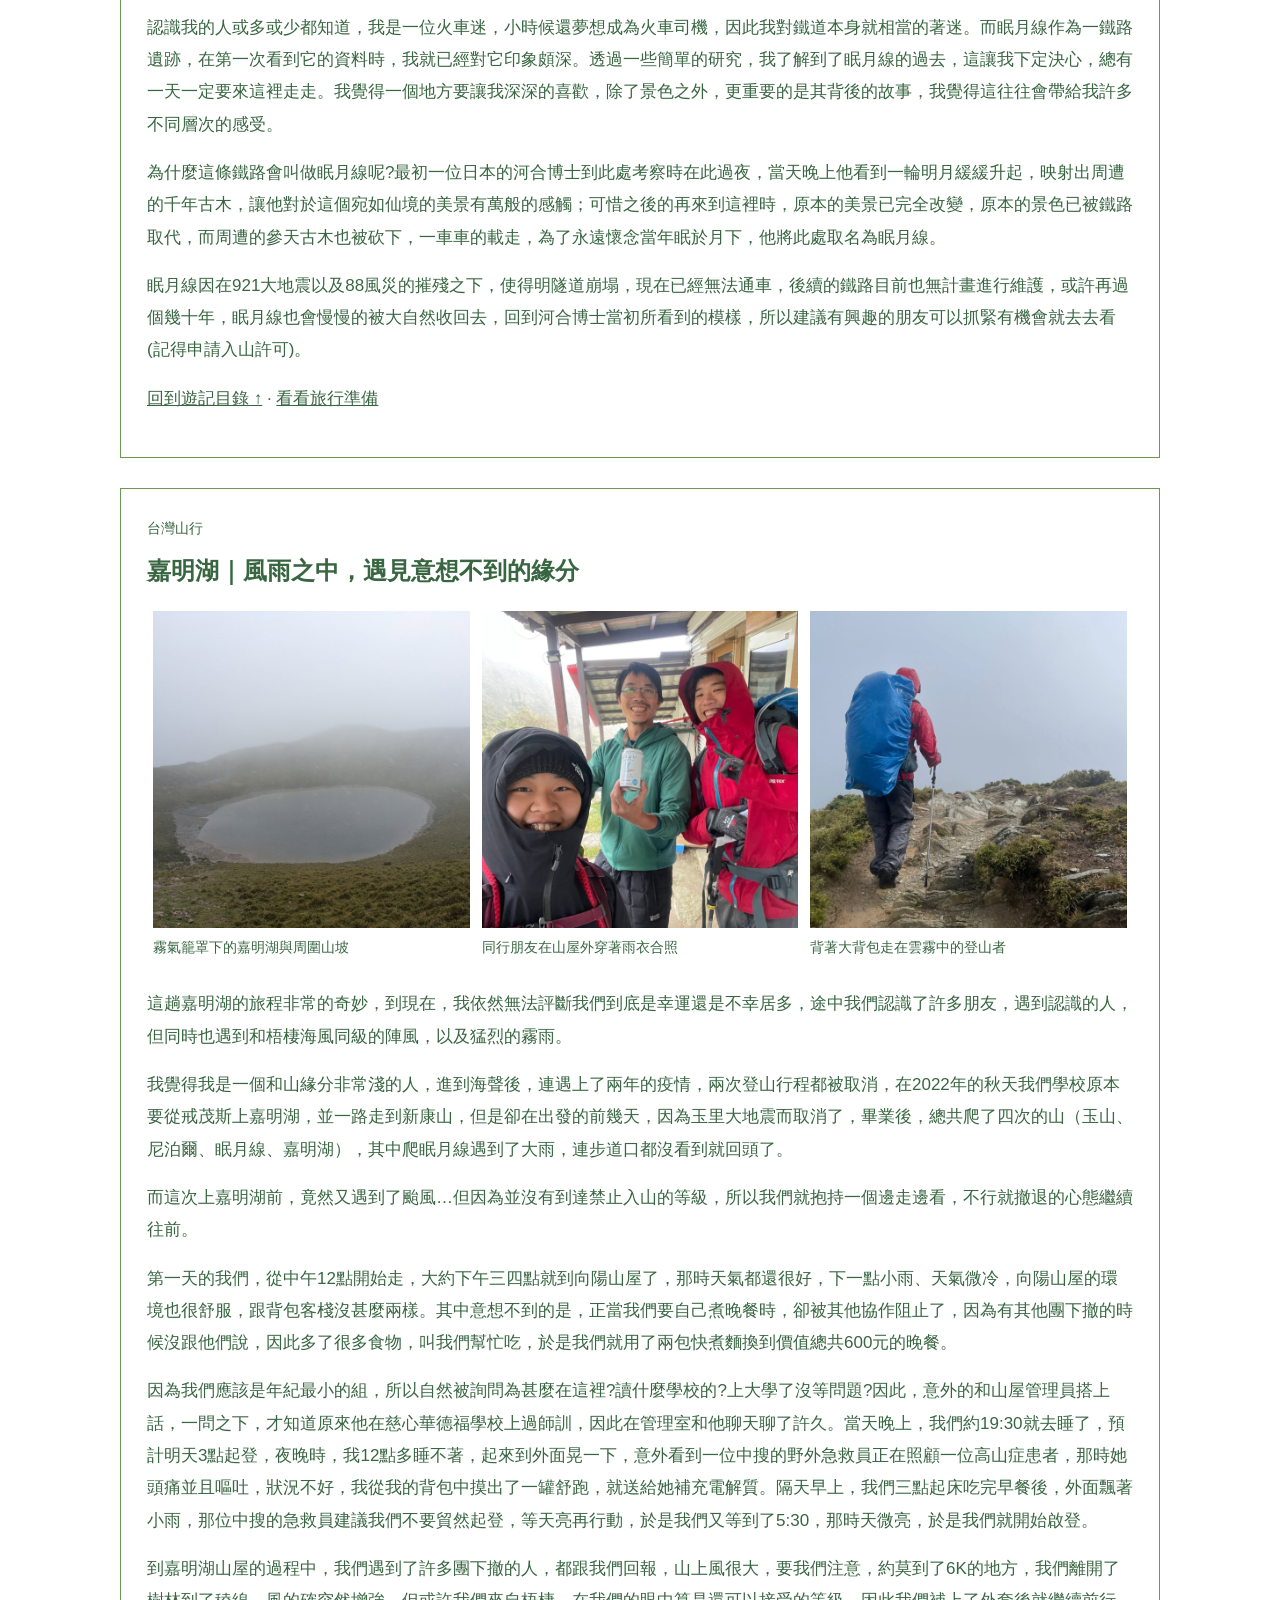
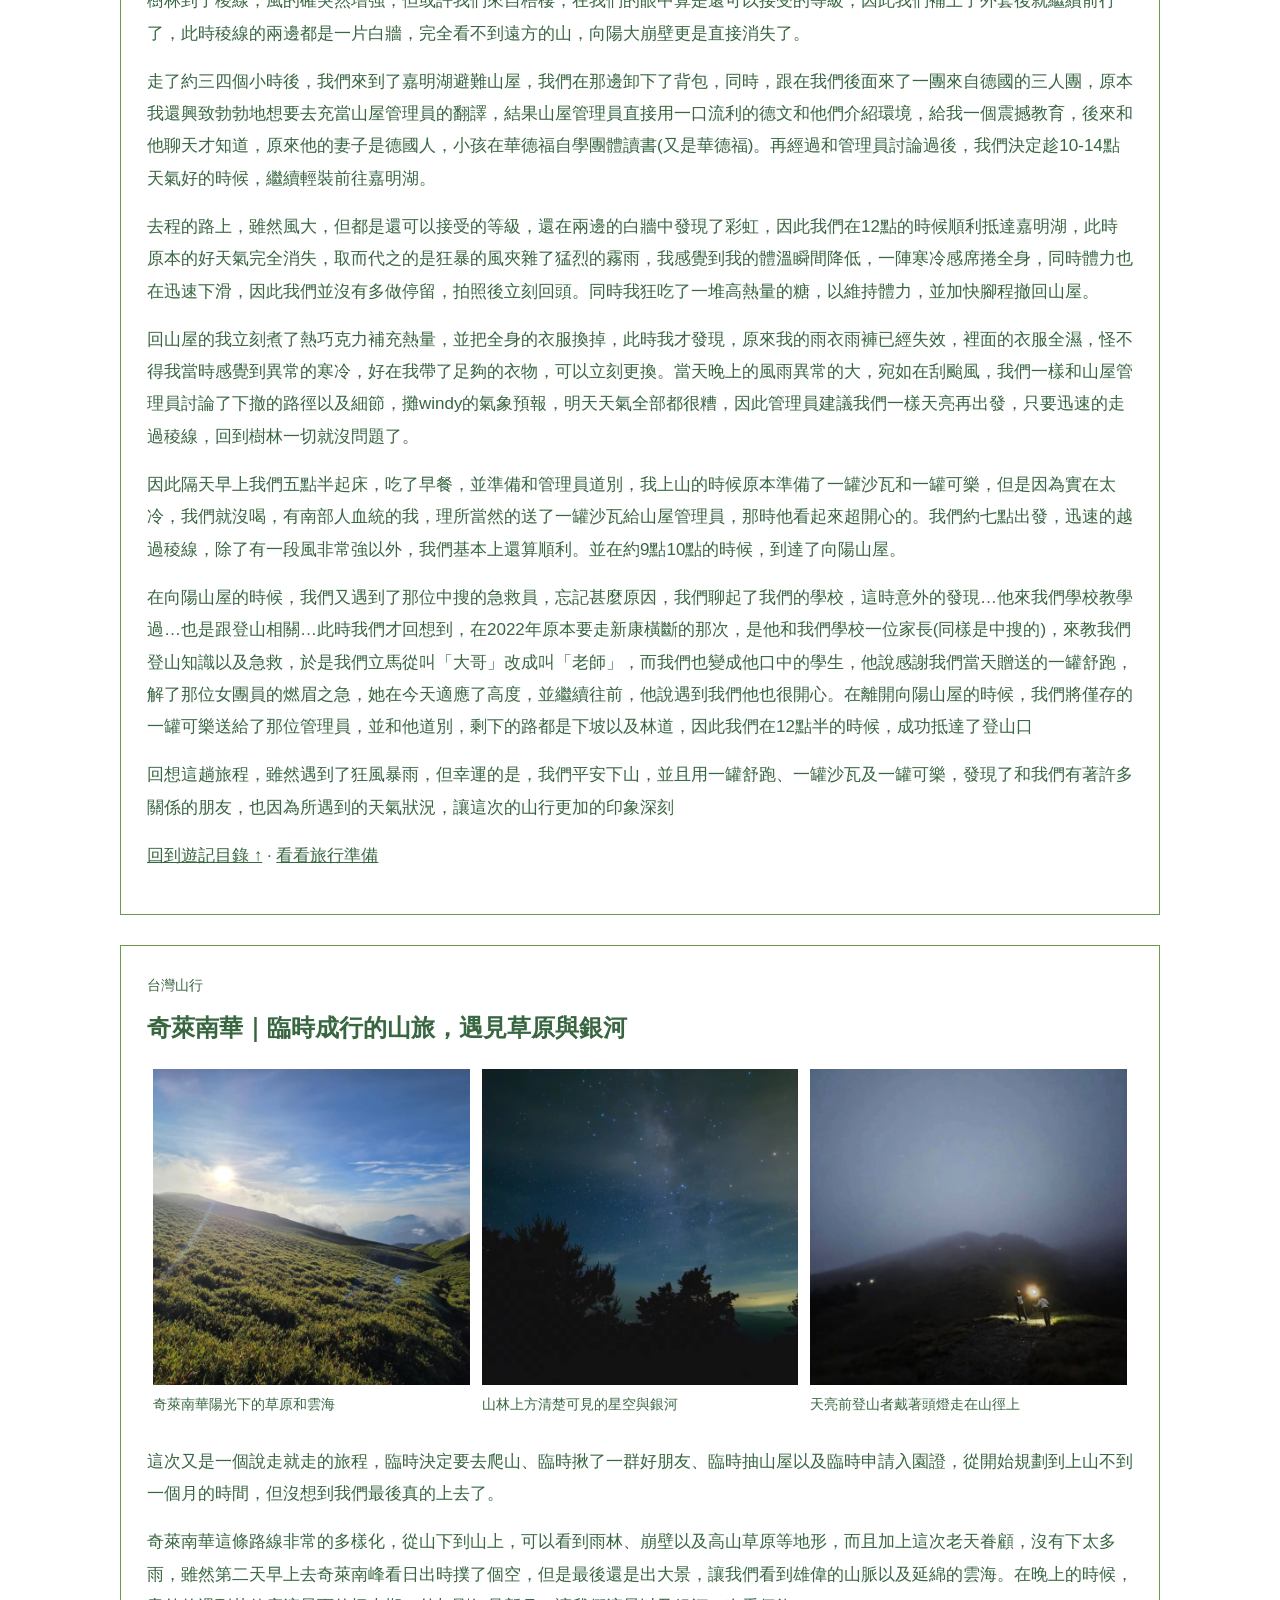
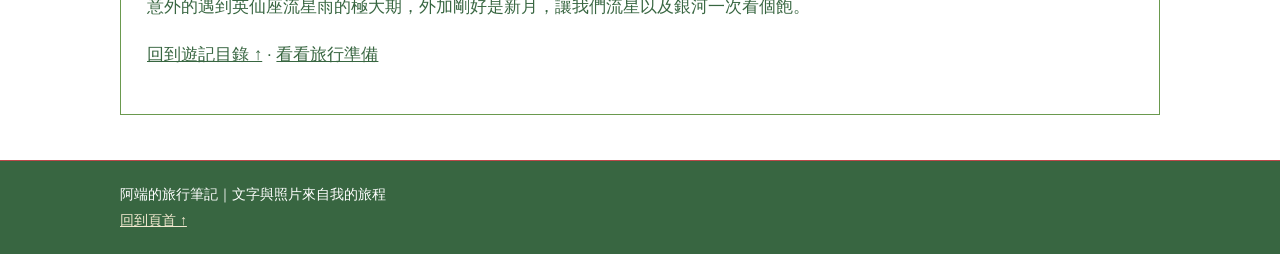
<file: taiwan.html>
<!DOCTYPE html>
<html lang="zh-Hant">
<head>
  <meta charset="UTF-8">
  <meta name="viewport" content="width=device-width, initial-scale=1.0">
  <meta name="description" content="用照片與文字記錄倫敦、愛丁堡、愛爾蘭，以及台灣山林裡的旅行故事。">
  <title>台灣山行｜阿端的旅行筆記</title>
  <link rel="stylesheet" href="style.css">
</head>
<body id="top">
  <div class="header">
    <div class="container">
      <p class="site-title"><a href="index.html">我的旅行筆記</a></p>
      <p class="tagline">走過城市，也走進山林。記下風景，還有路上遇見的人。</p>
      <ul class="nav" aria-label="主要導覽">
        <li><a href="index.html">首頁</a></li>
        <li><a href="overseas.html">海外旅行</a></li>
        <li><a href="taiwan.html" class="current" aria-current="page">台灣山行</a></li>
        <li><a href="planning.html">旅行準備</a></li>
      </ul>
    </div>
  </div>
  <main class="main container">
    <p class="label">旅行紀錄 / 山林篇</p>
    <h1>走進山裡，故事常常在計畫之外。</h1>
    <p class="intro">我和山的緣分有點曲折：遇過大雨，也因地震取消行程。但森林裡的清晨、山屋中的相遇，以及放晴後的雲海，總會讓我想再出發。</p>
    <p class="note">以下記錄當時的個人經歷；文中時間、路況與過夜地點不代表目前開放情形。</p>
    <div class="contents" aria-label="本頁遊記目錄"><strong>本頁目錄：</strong><a href="#sleeping-moon">眠月線</a><a href="#jiaming">嘉明湖</a><a href="#qilai">奇萊南華</a></div>
    <div class="article" id="sleeping-moon">
      <p class="label">台灣山行</p>
      <h2>眠月線｜沿著舊鐵道，走進霧氣與星空</h2>
      <div class="photos">
        <figure><img src="assets/眠月線/488369686_2083761078727064_3070337399246042536_n.jpg" alt="眠月線森林裡彎曲的舊鐵道" width="1440" height="1440"><figcaption>眠月線森林裡彎曲的舊鐵道</figcaption></figure>
        <figure><img src="assets/眠月線/489283222_2083761475393691_6150390156316460934_n.jpg" alt="同行朋友走在高聳樹木之間" width="1440" height="1440"><figcaption>同行朋友走在高聳樹木之間</figcaption></figure>
        <figure><img src="assets/眠月線/489545493_2083761072060398_5299135142368528031_n.jpg" alt="朋友們在阿里山昭平車站合照" width="1440" height="1440"><figcaption>朋友們在阿里山昭平車站合照</figcaption></figure>
      </div>
      <div class="story">
        <p>眠月線的景色非常漂亮(請原諒我想不出更高級的形容詞)，在走的過程中，彷彿置身於龍貓的場景中，周遭的樹木高聳挺拔，一到下午，一陣陣的霧伴隨著微風吹到了樹林中，給我一種很不真實的感覺。</p>
        <p>到了晚上，我們在塔山車站紮營過夜，那天晚上，雖然天上沒有月光，但是我卻看到了我這一年來見過最繁華的星空，天空非常的清澈，周遭沒有一丁點的燈火，星星肆無忌憚的佔據了整片星空，我幾乎找不到任何的空白處。雖然在出發前，我一直很反對住在眠月線裡面，但我那時真的覺得很慶幸，還好有同學堅持想要住在裡面，才能見到這樣的景色(但是我們多背了好幾公斤的裝備XD就是了)</p>
        <p>隔天早上，我們享受了一個悠閒的早晨(絕對不是因為某些人賴床)，繼續往眠月線的深處前進，一路上經過了許多高空鐵橋、山洞，清晨的眠月線非常的清靜，周遭的景色在陽光的照射下一覽無遺，走在裡面非常的非常的舒暢。</p>
        <p>約莫再往前走了2.5k，我們到了眠月舊站(派出所)小休了一下後就繼續往前走，並在石猴車站吃了些東西，從眠月線站後，大多都行走在草叢中，相較於先前的高空鐵橋、隧道，顯得比較少看頭(過了石猴車站後就不一樣了)。大約在中午的時候，我們回到了塔山車站，收拾好帳篷，簡單料理午餐後，我們慢慢的走出眠月線。</p>
        <p>眠月線走起來非常的舒服，風景漂亮，爬升幅度也不高(全程50M)，我想若有機會，我依然希望可以再訪眠月線。</p>
        <h3>為什麼一直想來眠月線？</h3>
        <p>原先今年五月就要爬上眠月線，但因為身為雨神的我沒意外的帶來一場大雷雨，所以最終並沒有上去，只能改期再走，而這一等轉眼就到了11月。</p>
        <p>認識我的人或多或少都知道，我是一位火車迷，小時候還夢想成為火車司機，因此我對鐵道本身就相當的著迷。而眠月線作為一鐵路遺跡，在第一次看到它的資料時，我就已經對它印象頗深。透過一些簡單的研究，我了解到了眠月線的過去，這讓我下定決心，總有一天一定要來這裡走走。我覺得一個地方要讓我深深的喜歡，除了景色之外，更重要的是其背後的故事，我覺得這往往會帶給我許多不同層次的感受。</p>
        <p>為什麼這條鐵路會叫做眠月線呢?最初一位日本的河合博士到此處考察時在此過夜，當天晚上他看到一輪明月緩緩升起，映射出周遭的千年古木，讓他對於這個宛如仙境的美景有萬般的感觸；可惜之後的再來到這裡時，原本的美景已完全改變，原本的景色已被鐵路取代，而周遭的參天古木也被砍下，一車車的載走，為了永遠懷念當年眠於月下，他將此處取名為眠月線。</p>
        <p>眠月線因在921大地震以及88風災的摧殘之下，使得明隧道崩塌，現在已經無法通車，後續的鐵路目前也無計畫進行維護，或許再過個幾十年，眠月線也會慢慢的被大自然收回去，回到河合博士當初所看到的模樣，所以建議有興趣的朋友可以抓緊有機會就去去看(記得申請入山許可)。</p>
      </div>
      <p><a href="#top">回到遊記目錄 ↑</a> · <a href="planning.html">看看旅行準備</a></p>
    </div>
    <div class="article" id="jiaming">
      <p class="label">台灣山行</p>
      <h2>嘉明湖｜風雨之中，遇見意想不到的緣分</h2>
      <div class="photos">
        <figure><img src="assets/嘉明湖/464246366_18283527100235697_3316391701116576591_n.jpg" alt="霧氣籠罩下的嘉明湖與周圍山坡" width="1440" height="1440"><figcaption>霧氣籠罩下的嘉明湖與周圍山坡</figcaption></figure>
        <figure><img src="assets/嘉明湖/464350176_18283527118235697_2605051943519469408_n.jpg" alt="同行朋友在山屋外穿著雨衣合照" width="1440" height="1440"><figcaption>同行朋友在山屋外穿著雨衣合照</figcaption></figure>
        <figure><img src="assets/嘉明湖/464763797_18283527109235697_4158157746461507280_n.jpg" alt="背著大背包走在雲霧中的登山者" width="1440" height="1440"><figcaption>背著大背包走在雲霧中的登山者</figcaption></figure>
      </div>
      <div class="story">
        <p>這趟嘉明湖的旅程非常的奇妙，到現在，我依然無法評斷我們到底是幸運還是不幸居多，途中我們認識了許多朋友，遇到認識的人，但同時也遇到和梧棲海風同級的陣風，以及猛烈的霧雨。</p>
        <p>我覺得我是一個和山緣分非常淺的人，進到海聲後，連遇上了兩年的疫情，兩次登山行程都被取消，在2022年的秋天我們學校原本要從戒茂斯上嘉明湖，並一路走到新康山，但是卻在出發的前幾天，因為玉里大地震而取消了，畢業後，總共爬了四次的山（玉山、尼泊爾、眠月線、嘉明湖），其中爬眠月線遇到了大雨，連步道口都沒看到就回頭了。</p>
        <p>而這次上嘉明湖前，竟然又遇到了颱風…但因為並沒有到達禁止入山的等級，所以我們就抱持一個邊走邊看，不行就撤退的心態繼續往前。</p>
        <p>第一天的我們，從中午12點開始走，大約下午三四點就到向陽山屋了，那時天氣都還很好，下一點小雨、天氣微冷，向陽山屋的環境也很舒服，跟背包客棧沒甚麼兩樣。其中意想不到的是，正當我們要自己煮晚餐時，卻被其他協作阻止了，因為有其他團下撤的時候沒跟他們說，因此多了很多食物，叫我們幫忙吃，於是我們就用了兩包快煮麵換到價值總共600元的晚餐。</p>
        <p>因為我們應該是年紀最小的組，所以自然被詢問為甚麼在這裡?讀什麼學校的?上大學了沒等問題?因此，意外的和山屋管理員搭上話，一問之下，才知道原來他在慈心華德福學校上過師訓，因此在管理室和他聊天聊了許久。當天晚上，我們約19:30就去睡了，預計明天3點起登，夜晚時，我12點多睡不著，起來到外面晃一下，意外看到一位中搜的野外急救員正在照顧一位高山症患者，那時她頭痛並且嘔吐，狀況不好，我從我的背包中摸出了一罐舒跑，就送給她補充電解質。隔天早上，我們三點起床吃完早餐後，外面飄著小雨，那位中搜的急救員建議我們不要貿然起登，等天亮再行動，於是我們又等到了5:30，那時天微亮，於是我們就開始啟登。</p>
        <p>到嘉明湖山屋的過程中，我們遇到了許多團下撤的人，都跟我們回報，山上風很大，要我們注意，約莫到了6K的地方，我們離開了樹林到了稜線，風的確突然增強，但或許我們來自梧棲，在我們的眼中算是還可以接受的等級，因此我們補上了外套後就繼續前行了，此時稜線的兩邊都是一片白牆，完全看不到遠方的山，向陽大崩壁更是直接消失了。</p>
        <p>走了約三四個小時後，我們來到了嘉明湖避難山屋，我們在那邊卸下了背包，同時，跟在我們後面來了一團來自德國的三人團，原本我還興致勃勃地想要去充當山屋管理員的翻譯，結果山屋管理員直接用一口流利的德文和他們介紹環境，給我一個震撼教育，後來和他聊天才知道，原來他的妻子是德國人，小孩在華德福自學團體讀書(又是華德福)。再經過和管理員討論過後，我們決定趁10-14點天氣好的時候，繼續輕裝前往嘉明湖。</p>
        <p>去程的路上，雖然風大，但都是還可以接受的等級，還在兩邊的白牆中發現了彩虹，因此我們在12點的時候順利抵達嘉明湖，此時原本的好天氣完全消失，取而代之的是狂暴的風夾雜了猛烈的霧雨，我感覺到我的體溫瞬間降低，一陣寒冷感席捲全身，同時體力也在迅速下滑，因此我們並沒有多做停留，拍照後立刻回頭。同時我狂吃了一堆高熱量的糖，以維持體力，並加快腳程撤回山屋。</p>
        <p>回山屋的我立刻煮了熱巧克力補充熱量，並把全身的衣服換掉，此時我才發現，原來我的雨衣雨褲已經失效，裡面的衣服全濕，怪不得我當時感覺到異常的寒冷，好在我帶了足夠的衣物，可以立刻更換。當天晚上的風雨異常的大，宛如在刮颱風，我們一樣和山屋管理員討論了下撤的路徑以及細節，攤windy的氣象預報，明天天氣全部都很糟，因此管理員建議我們一樣天亮再出發，只要迅速的走過稜線，回到樹林一切就沒問題了。</p>
        <p>因此隔天早上我們五點半起床，吃了早餐，並準備和管理員道別，我上山的時候原本準備了一罐沙瓦和一罐可樂，但是因為實在太冷，我們就沒喝，有南部人血統的我，理所當然的送了一罐沙瓦給山屋管理員，那時他看起來超開心的。我們約七點出發，迅速的越過稜線，除了有一段風非常強以外，我們基本上還算順利。並在約9點10點的時候，到達了向陽山屋。</p>
        <p>在向陽山屋的時候，我們又遇到了那位中搜的急救員，忘記甚麼原因，我們聊起了我們的學校，這時意外的發現…他來我們學校教學過…也是跟登山相關…此時我們才回想到，在2022年原本要走新康橫斷的那次，是他和我們學校一位家長(同樣是中搜的)，來教我們登山知識以及急救，於是我們立馬從叫「大哥」改成叫「老師」，而我們也變成他口中的學生，他說感謝我們當天贈送的一罐舒跑，解了那位女團員的燃眉之急，她在今天適應了高度，並繼續往前，他說遇到我們他也很開心。在離開向陽山屋的時候，我們將僅存的一罐可樂送給了那位管理員，並和他道別，剩下的路都是下坡以及林道，因此我們在12點半的時候，成功抵達了登山口</p>
        <p>回想這趟旅程，雖然遇到了狂風暴雨，但幸運的是，我們平安下山，並且用一罐舒跑、一罐沙瓦及一罐可樂，發現了和我們有著許多關係的朋友，也因為所遇到的天氣狀況，讓這次的山行更加的印象深刻</p>
      </div>
      <p><a href="#top">回到遊記目錄 ↑</a> · <a href="planning.html">看看旅行準備</a></p>
    </div>
    <div class="article" id="qilai">
      <p class="label">台灣山行</p>
      <h2>奇萊南華｜臨時成行的山旅，遇見草原與銀河</h2>
      <div class="photos">
        <figure><img src="assets/奇萊南華/772171116_18368890492235697_7278529809511290449_n.jpg" alt="奇萊南華陽光下的草原和雲海" width="1440" height="1440"><figcaption>奇萊南華陽光下的草原和雲海</figcaption></figure>
        <figure><img src="assets/奇萊南華/774411995_2506364376466730_36692683956114069_n.jpg" alt="山林上方清楚可見的星空與銀河" width="1440" height="1440"><figcaption>山林上方清楚可見的星空與銀河</figcaption></figure>
        <figure><img src="assets/奇萊南華/776291427_2506364399800061_388483879594335713_n.jpg" alt="天亮前登山者戴著頭燈走在山徑上" width="1440" height="1440"><figcaption>天亮前登山者戴著頭燈走在山徑上</figcaption></figure>
      </div>
      <div class="story">
        <p>這次又是一個說走就走的旅程，臨時決定要去爬山、臨時揪了一群好朋友、臨時抽山屋以及臨時申請入園證，從開始規劃到上山不到一個月的時間，但沒想到我們最後真的上去了。</p>
        <p>奇萊南華這條路線非常的多樣化，從山下到山上，可以看到雨林、崩壁以及高山草原等地形，而且加上這次老天眷顧，沒有下太多雨，雖然第二天早上去奇萊南峰看日出時撲了個空，但是最後還是出大景，讓我們看到雄偉的山脈以及延綿的雲海。在晚上的時候，意外的遇到英仙座流星雨的極大期，外加剛好是新月，讓我們流星以及銀河一次看個飽。</p>
      </div>
      <p><a href="#top">回到遊記目錄 ↑</a> · <a href="planning.html">看看旅行準備</a></p>
    </div>
  </main>
  <div class="footer">
    <div class="container">
      <p>阿端的旅行筆記｜文字與照片來自我的旅程</p>
      <p><a href="#top">回到頁首 ↑</a></p>
    </div>
  </div>

</body>
</html>
</file>
<file: style.css>
/* 共用樣式：四個頁面使用同一份 CSS。
   Hunter Green #386641、Sage Green #6a994e、Yellow Green #a7c957、
   Champagne Mist #f2e8cf、Blushed Brick #bc4749；主背景為白色。 */
* { box-sizing: border-box; }
body {
  margin: 0;
  background-color: #ffffff;
  color: #386641;
  font-family: "Microsoft JhengHei", "PingFang TC", sans-serif;
  font-size: 17px;
  line-height: 1.9;
}
a { color: #386641; }
a:hover { color: #bc4749; }
a:focus-visible, button:focus-visible, input:focus-visible {
  outline: 3px solid #bc4749;
  outline-offset: 3px;
}
.header { background-color: #386641; border-bottom: 1px solid #a7c957; }
.container { width: 92%; max-width: 1040px; margin: 0 auto; }
.site-title { padding-top: 20px; margin: 0; font-size: 27px; font-weight: bold; }
.site-title a { color: #ffffff; text-decoration: none; }
.site-title a:hover { color: #a7c957; }
.tagline { margin: 0 0 16px; color: #f2e8cf; font-size: 15px; }
/* 清單導覽列，對應課堂 lists / links 範例。 */
.nav { list-style-type: none; padding: 0; margin: 0; overflow: hidden; }
.nav li { float: left; }
.nav a { color: #ffffff; display: block; padding: 10px 22px; text-decoration: none; }
.nav a:hover, .nav .current { background-color: #a7c957; color: #386641; }
/* 首頁全幅照片：不受內文容器寬度限制。 */
.hero { width: 100%; }
.hero img {
  display: block;
  width: 100%;
  height: clamp(280px, 42vw, 560px);
  object-fit: cover;
  object-position: center 55%;
}
.main { padding: 30px 0 45px; }
h1 { margin: 0 0 12px; font-size: 32px; line-height: 1.5; }
h2 { margin: 28px 0 12px; font-size: 24px; }
h3 { font-size: 19px; margin: 18px 0 8px; }
p { margin: 0 0 16px; }
.intro { max-width: 760px; }
.label { color: #386641; font-size: 14px; margin-bottom: 6px; }
/* 課堂四格範例：一列放兩個寬度為 50% 的 div。 */
.row { display: flex; }
.box { width: 50%; padding: 12px; }
.card { background-color: #ffffff; border: 1px solid #6a994e; padding: 18px; height: 100%; }
.card h3 { margin: 12px 0 6px; }
.card p { margin-bottom: 10px; }
.card img { display: block; width: 100%; height: auto; }
.panel { background-color: #ffffff; border: 1px solid #6a994e; padding: 22px; margin: 25px 0; }
.panel h2 { margin-top: 0; }
button { background-color: #386641; color: #ffffff; border: 1px solid #386641; padding: 10px 18px; font: inherit; cursor: pointer; margin: 4px 8px 8px 0; }
button:hover { background-color: #bc4749; border-color: #bc4749; }
.result { padding: 14px; background-color: #f2e8cf; border-left: 4px solid #bc4749; margin: 12px 0; }
.contents { padding: 14px 20px; border: 1px solid #6a994e; background-color: #f2e8cf; }
.contents a { display: inline-block; margin: 4px 22px 4px 0; }
.article { background-color: #ffffff; padding: 26px; margin-top: 30px; border: 1px solid #6a994e; }
.article h2 { margin-top: 0; }
.photos { display: flex; }
figure { margin: 0; }
.photos figure { width: 33.333%; padding: 6px; }
.photos img { display: block; width: 100%; height: auto; }
figcaption { font-size: 14px; color: #386641; margin-top: 6px; }
.story { margin-top: 22px; }
.note { font-size: 15px; color: #386641; }
.table-wrap { overflow-x: auto; }
table { width: 100%; border-collapse: collapse; background-color: #ffffff; }
caption { text-align: left; font-weight: bold; padding: 12px 0; }
th, td { border: 1px solid #6a994e; padding: 12px; text-align: left; }
th { background-color: #f2e8cf; }
label { display: block; margin: 12px 0 5px; }
input { width: 100%; max-width: 320px; padding: 9px; border: 1px solid #6a994e; background-color: #ffffff; color: #386641; font: inherit; }
.gear-list { list-style-type: none; padding: 0; margin: 0; }
.gear-list li { border-bottom: 1px solid #f2e8cf; }
.gear-list label { margin: 0; padding: 10px 0; cursor: pointer; }
.gear-list label:hover { background-color: #f2e8cf; }
.gear-list input { accent-color: #386641; width: 18px; height: 18px; margin: 0 8px 0 0; vertical-align: middle; cursor: pointer; }
.footer { background-color: #386641; border-top: 1px solid #bc4749; padding: 20px 0; font-size: 14px; color: #ffffff; }
.footer a { color: #f2e8cf; }
.footer a:hover { color: #ffffff; }
.footer p { margin: 0; }
/* 滑鼠移入時的小幅提示，只套用在支援 hover 的裝置。 */
@media (hover: hover) {
  .card:hover {
    border-color: #386641;
    box-shadow: 0 3px 10px rgba(56, 102, 65, 0.12);
  }
  .photos img:hover { opacity: 0.9; }
  tbody tr:hover { background-color: #f2e8cf; }
}
/* 小螢幕改成直排，讓文字與照片保持好讀。 */
@media (max-width: 640px) {
  .row, .photos { display: block; }
  .box, .photos figure { width: 100%; }
  .box { padding: 8px 0; }
  .photos figure { margin-bottom: 14px; }
  .nav a { padding: 10px 13px; }
  h1 { font-size: 28px; }
  .article, .panel { padding: 18px; }
  th, td { padding: 8px; }
}
</file>
